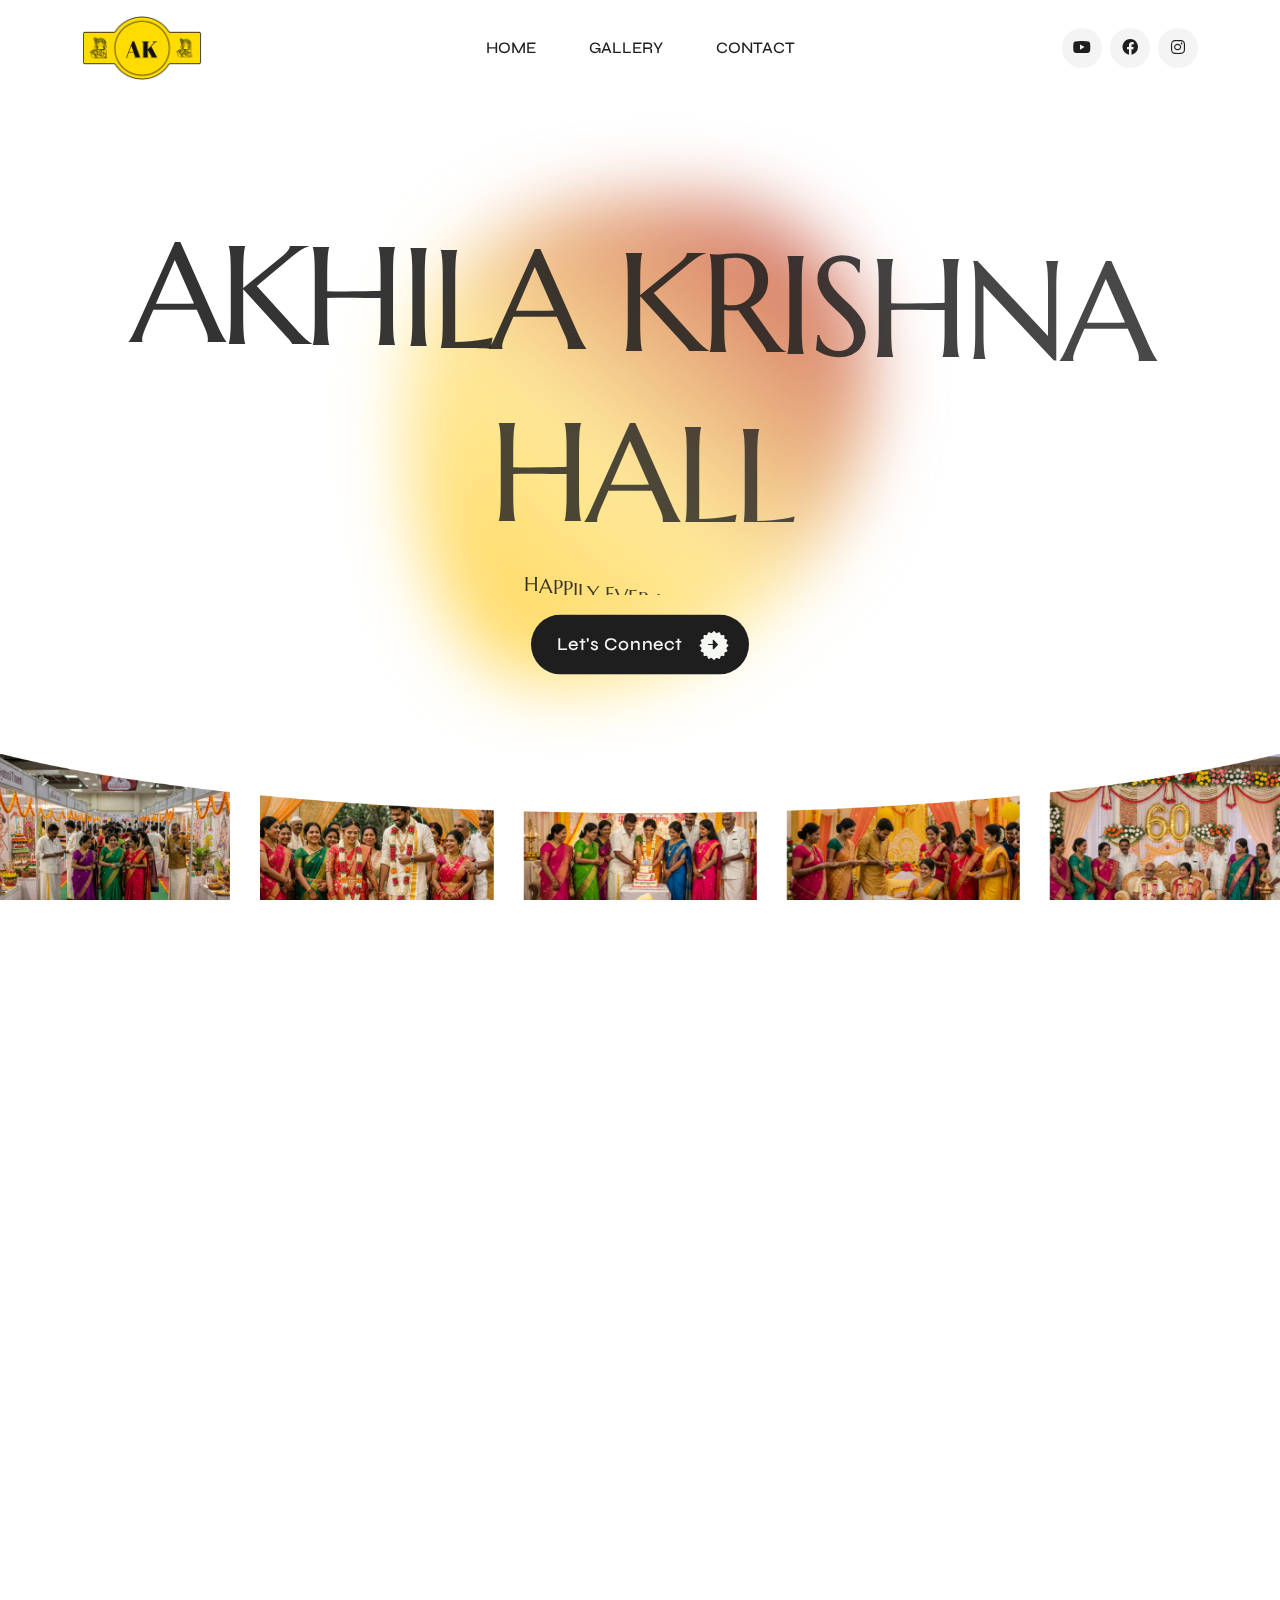
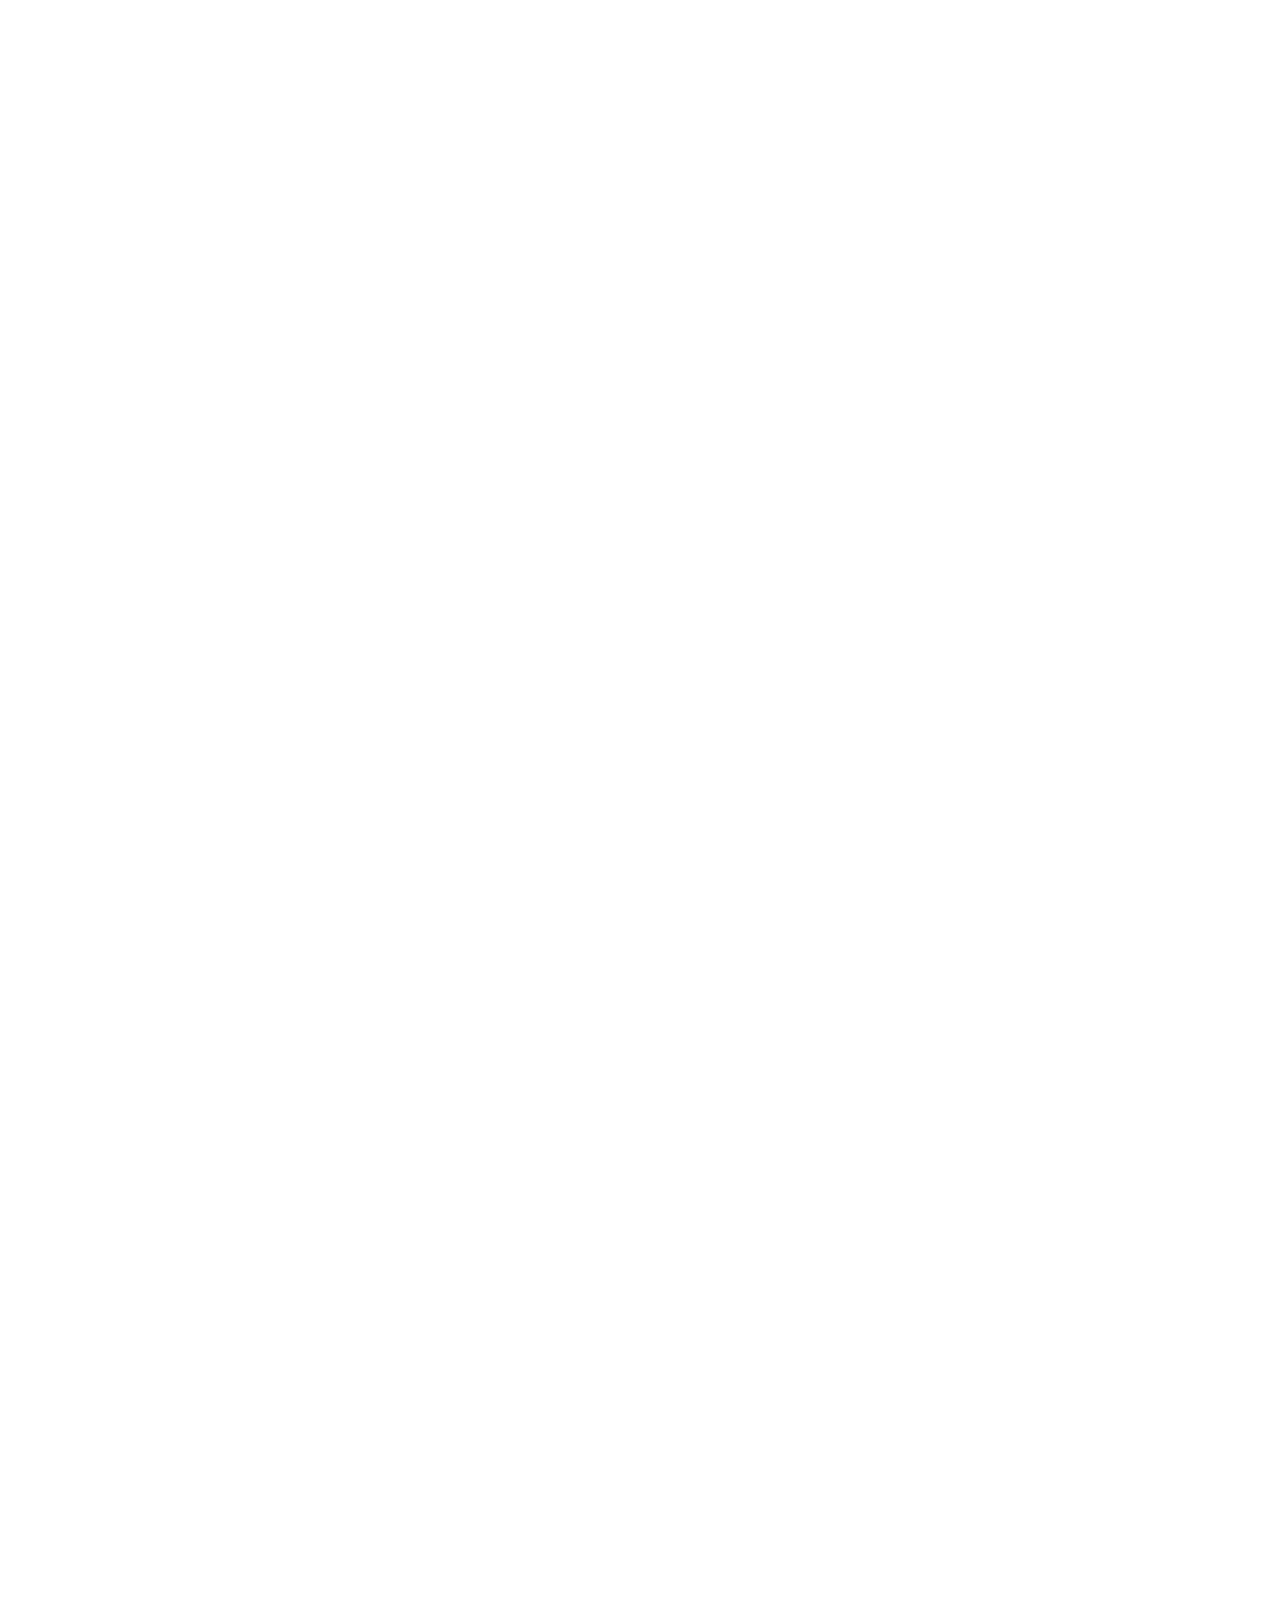
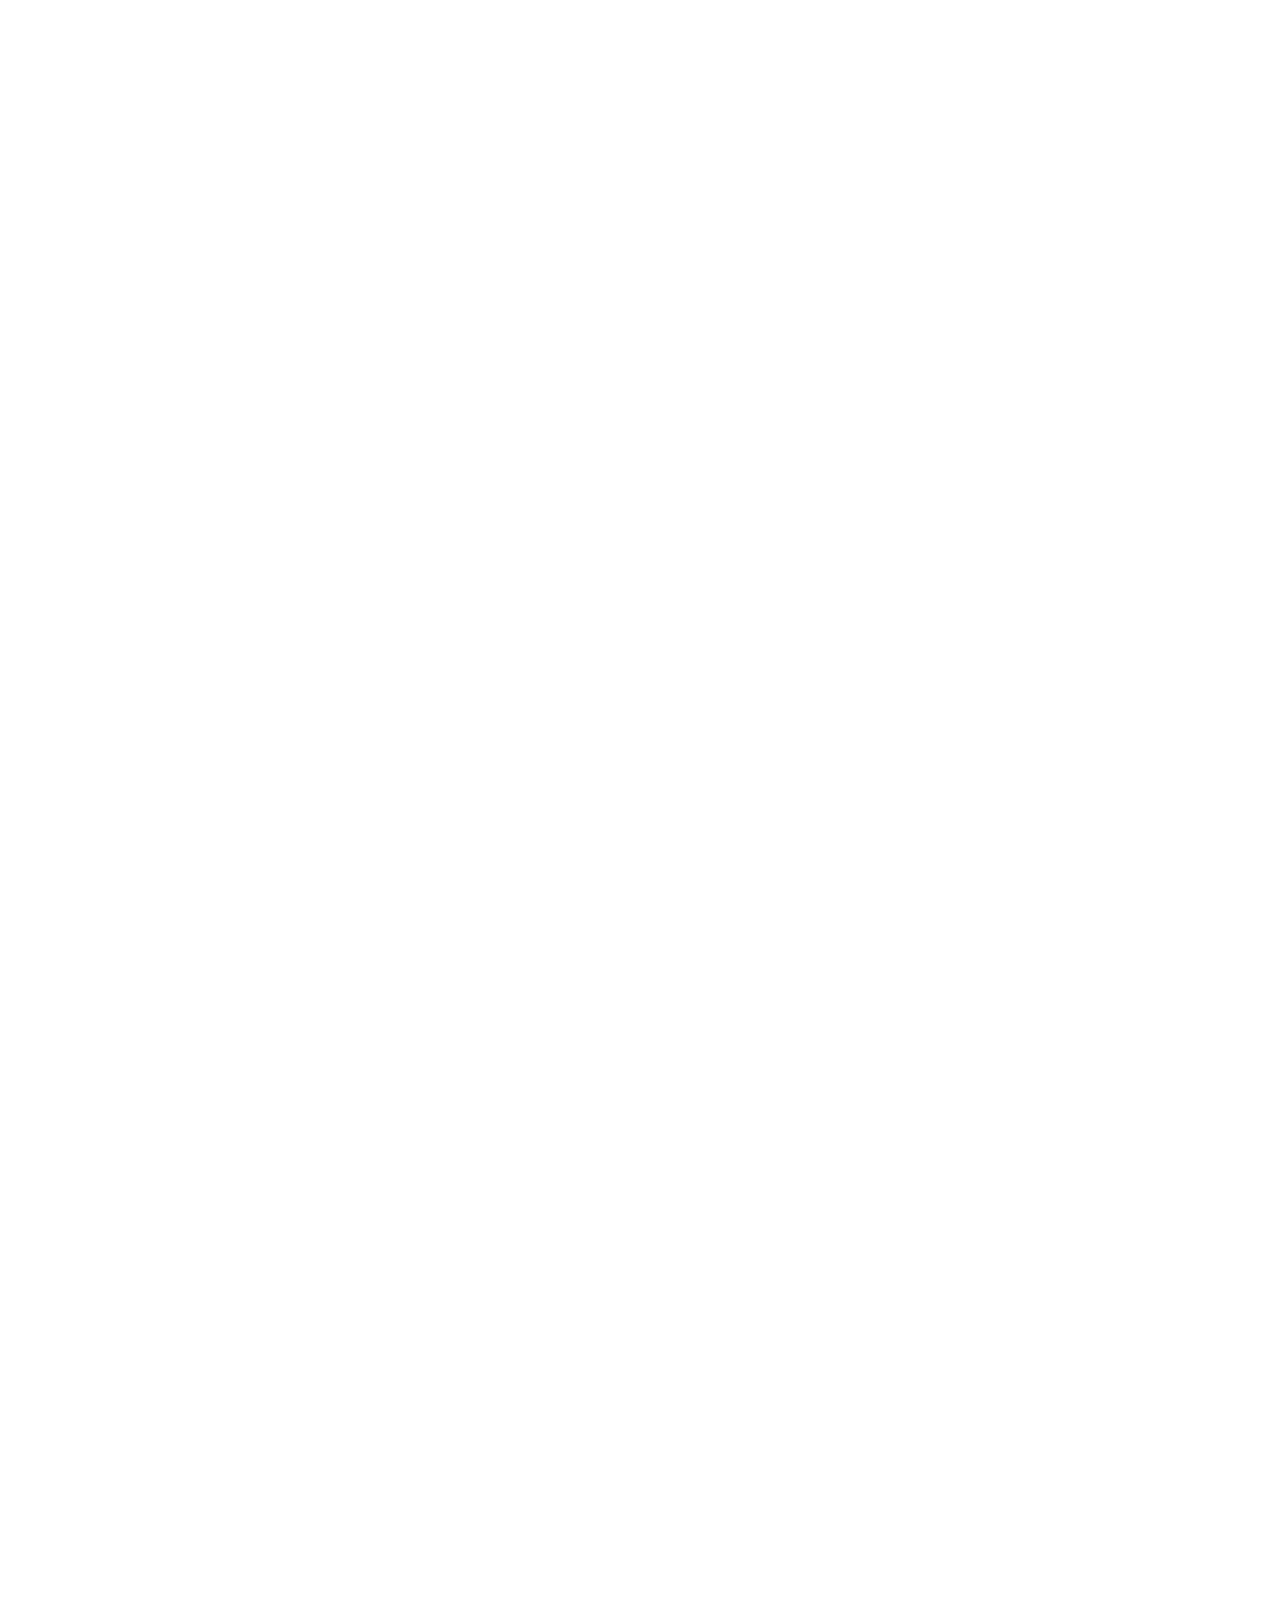
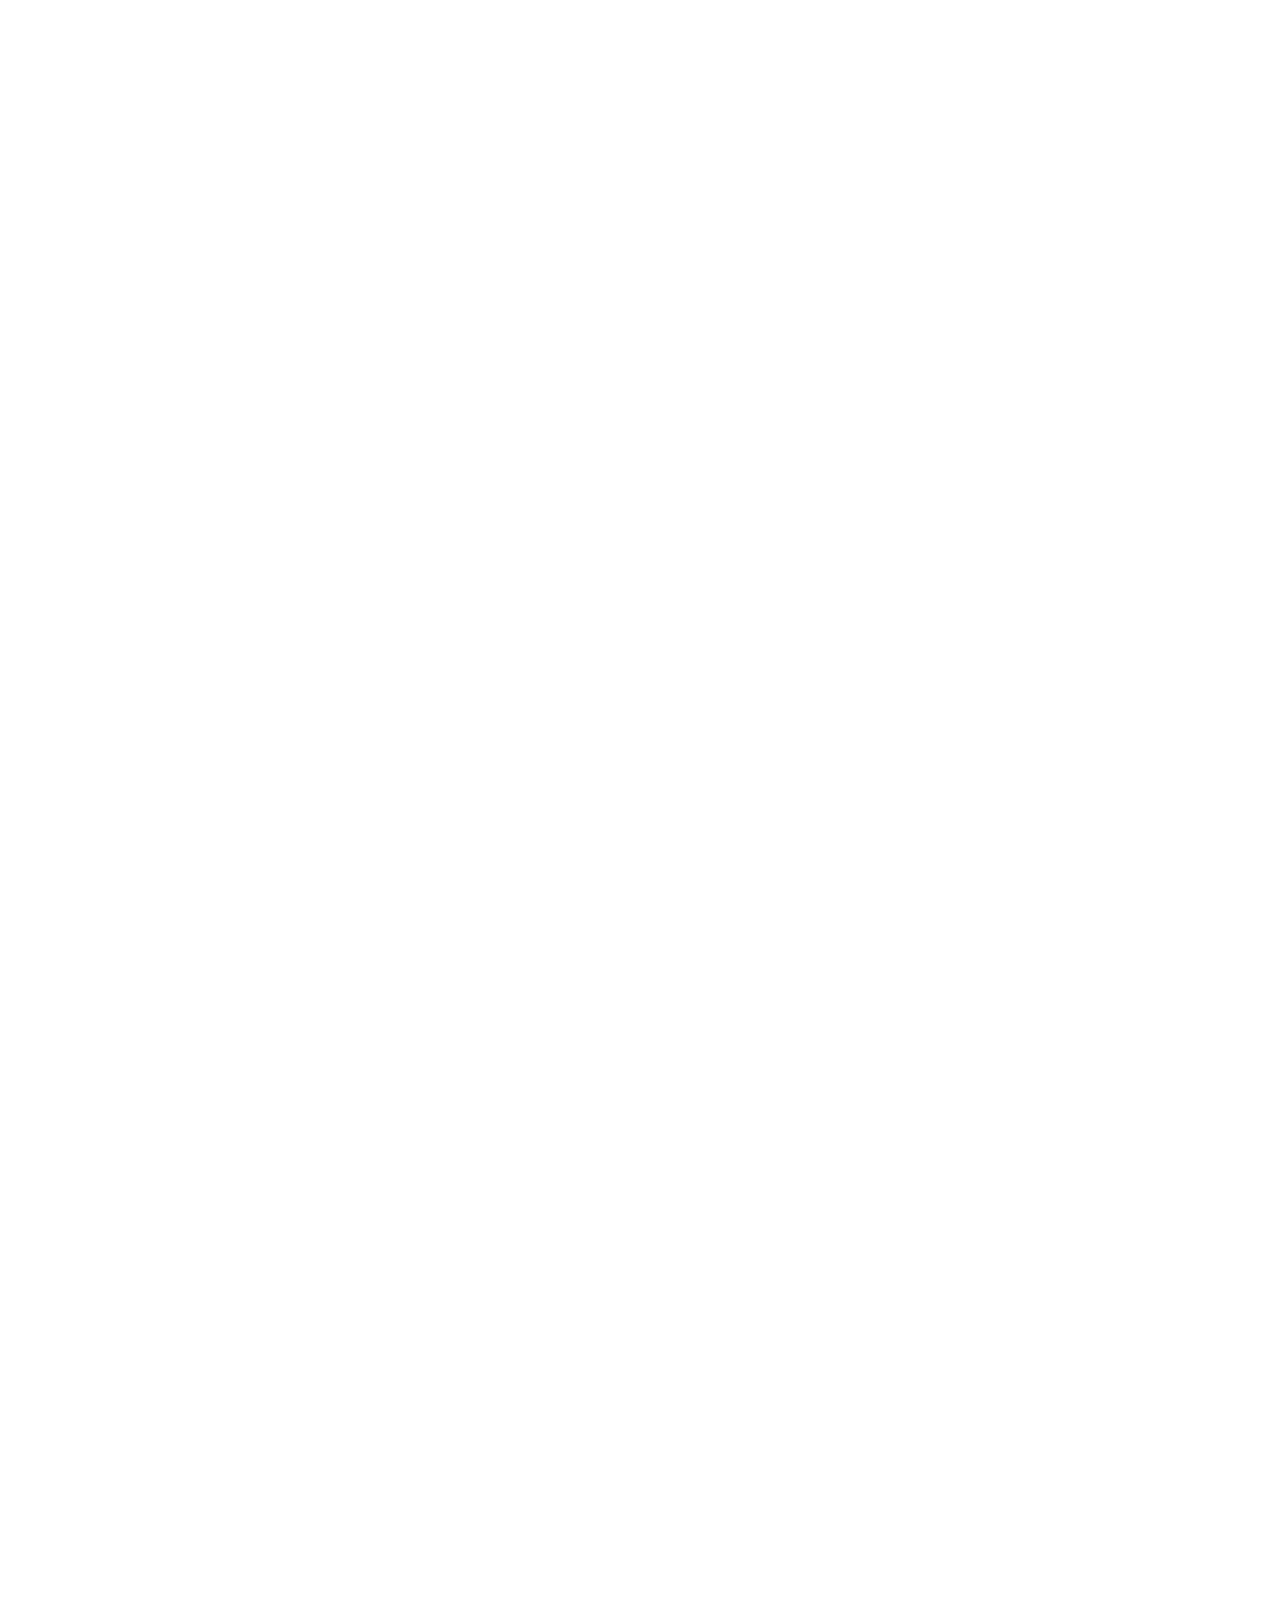
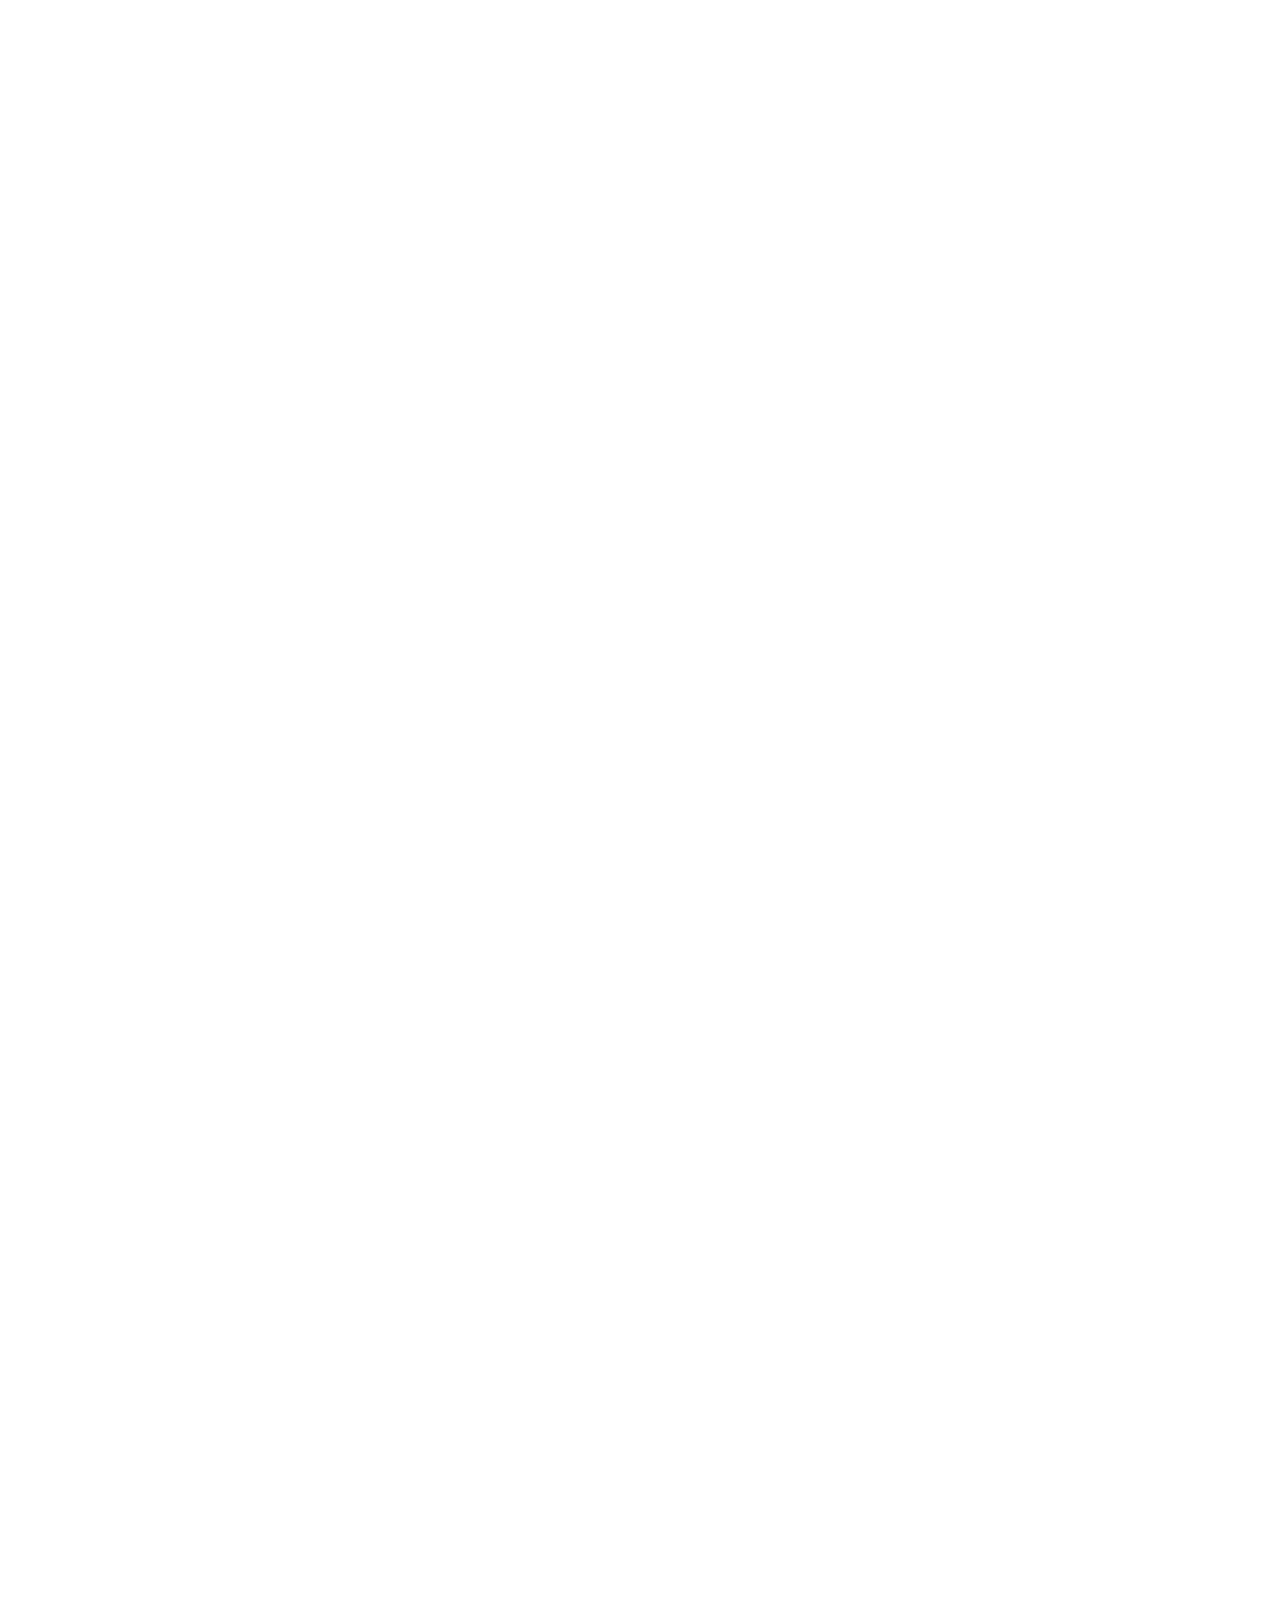
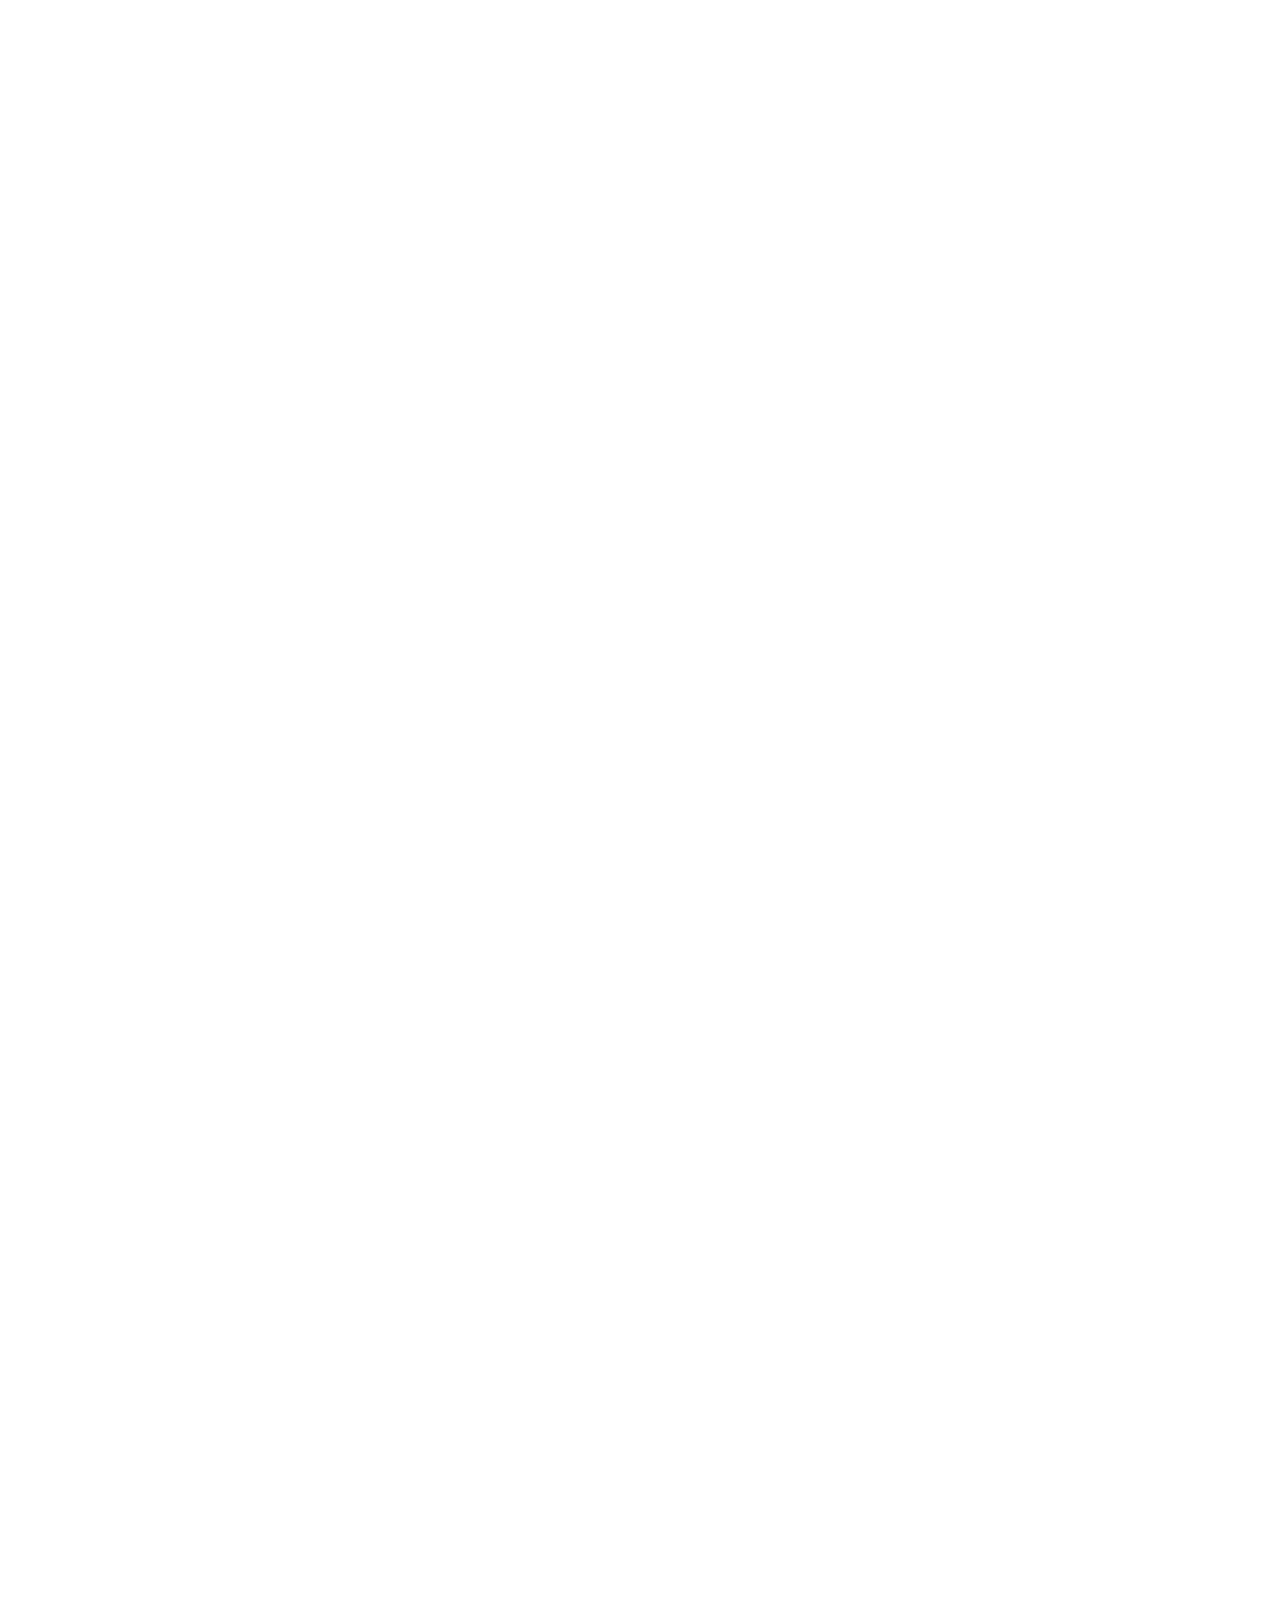
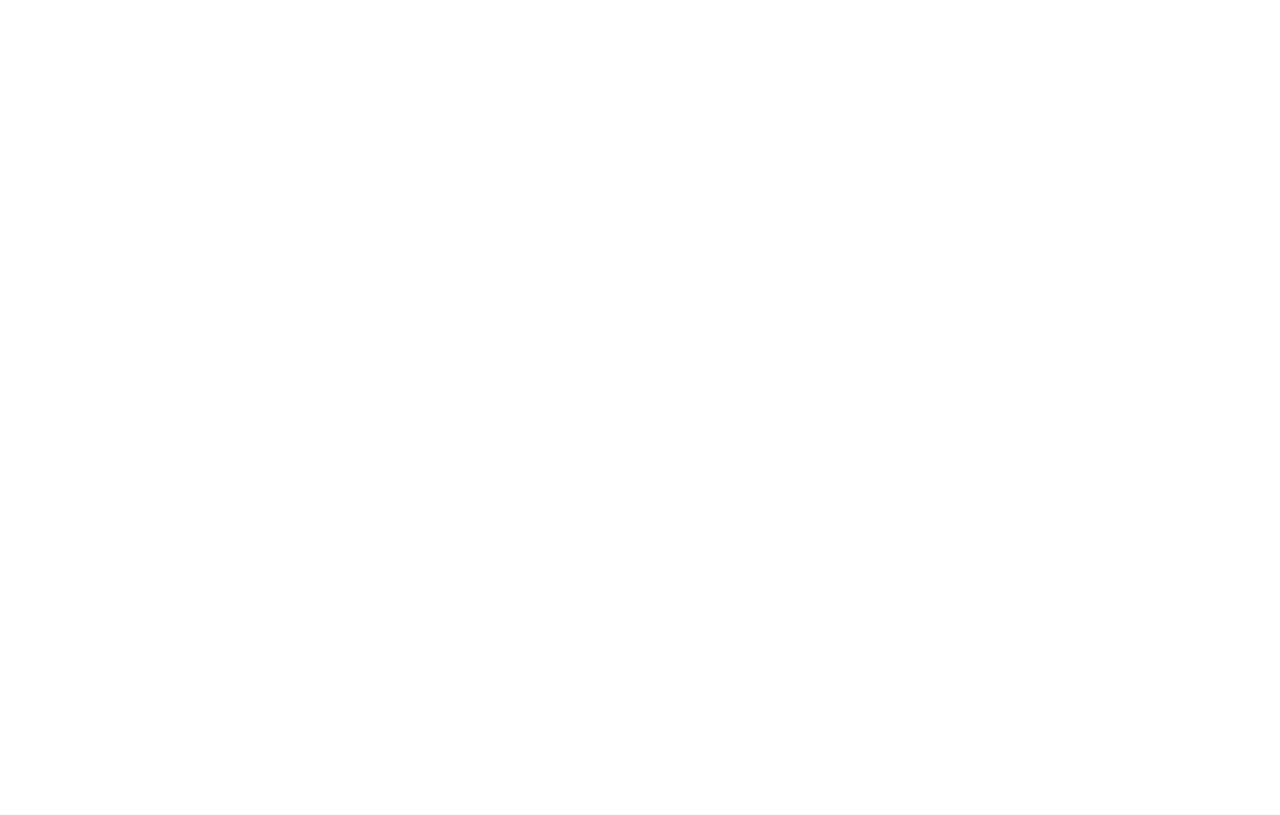
<file: index.html>
<!doctype html>
<html class="no-js" lang="zxx">

<head>
   <meta charset="utf-8">
   <meta http-equiv="x-ua-compatible" content="ie=edge">
   <title>Akhila Krishna</title>
   <meta name="description" content="">
   <meta name="viewport" content="width=device-width, initial-scale=1">

   <!-- Place favicon.ico in the root directory -->
   <link rel="shortcut icon" type="image/x-icon" href="img/favicon.png">

   <!-- CSS here -->
   <link rel="stylesheet" href="css/bootstrap.css">
   <link rel="stylesheet" href="css/animate.css">
   <link rel="stylesheet" href="css/swiper-bundle.css">
   <link rel="stylesheet" href="css/slick.css">
   <link rel="stylesheet" href="css/magnific-popup.css">
   <link rel="stylesheet" href="css/font-awesome-pro.css">
   <link rel="stylesheet" href="css/spacing.css">
   <link rel="stylesheet" href="css/custom-animation.css">
   <link rel="stylesheet" href="css/main.css">
</head>

<body id="body" class="tp-smooth-scroll">
   <!--[if lte IE 9]>
      <p class="browserupgrade">You are using an <strong>outdated</strong> browser. Please <a href="https://browsehappy.com/">upgrade your browser</a> to improve your experience and security.</p>
      <![endif]-->


   <!-- pre loader area start -->
   <div id="loading" class="preloader-wrap">
      <div class="preloader-2 text-center">
         <span class="line line-1"></span>
         <span class="line line-2"></span>
         <span class="line line-3"></span>
         <span class="line line-4"></span>
         <span class="line line-5"></span>
         <span class="line line-6"></span>
         <span class="line line-7"></span>
         <span class="line line-8"></span>
         <span class="line line-9"></span>
         <div class="loader-text">Loading ...</div>
      </div>
   </div>
   <!-- pre loader area end -->

   <!-- back to top start -->
   <div class="back-to-top-wrapper">
      <button id="back_to_top" type="button" class="back-to-top-btn">
         <svg width="12" height="7" viewBox="0 0 12 7" fill="none" xmlns="http://www.w3.org/2000/svg">
            <path d="M11 6L6 1L1 6" stroke="currentColor" stroke-width="1.5" stroke-linecap="round"
               stroke-linejoin="round" />
         </svg>
      </button>
   </div>
   <!-- back to top end -->

   <!-- tp-offcanvus-area-end -->
   <div class="tp-offcanvas-area">
      <div class="tp-offcanvas-wrapper">
         <div class="tp-offcanvas-top d-flex align-items-center justify-content-between">
            <div class="tp-offcanvas-logo">
               <a href="index.html">
                  <img class="logo-1" src="img/logo/logo.png" alt="">
               </a>
            </div>
            <div class="tp-offcanvas-close">
               <button class="tp-offcanvas-close-btn">
                  <svg width="37" height="38" viewBox="0 0 37 38" fill="none" xmlns="http://www.w3.org/2000/svg">
                     <path d="M9.19141 9.80762L27.5762 28.1924" stroke="currentColor" stroke-width="1.5"
                        stroke-linecap="round" stroke-linejoin="round" />
                     <path d="M9.19141 28.1924L27.5762 9.80761" stroke="currentColor" stroke-width="1.5"
                        stroke-linecap="round" stroke-linejoin="round" />
                  </svg>
               </button>
            </div>
         </div>
         <div class="tp-offcanvas-main">
            <div class="tp-offcanvas-content">
               <h3 class="tp-offcanvas-title">AKHILA KRISHNA</h3>
               <p>The perfect space for every occasion</p>
            </div>
            <div class="tp-main-menu-mobile d-xl-none"></div>
            <div class="tp-offcanvas-contact">
               <h3 class="tp-offcanvas-title sm">Information</h3>

               <ul>
                  <li><a href="tel:1245654">+917824099057</a></li>
                  <li><a href="mailto:info@akhall.in">info@akhall.in</a></li>
                  <li><a href="https://www.google.com/maps/@13.1332672,80.1312445,17z?entry=ttu"
                     target="_blank">No. 67 Kulakarai ST, MGR Nagar, Thirumullaivoiyal, Chennai 600062</a></li>
               </ul>
            </div>
         </div>
      </div>
   </div>
   <div class="body-overlay"></div>
   <!-- tp-offcanvus-area-end -->

   <header class="tp-header-height">

      <!-- header top area start -->
      <div id="header-sticky" class="tp-header-area tp-header-mob-space tp-transparent pl-60 pr-60 z-index-9">
         <div class="container">
            <div class="row align-items-center">
               <div class="col-xl-2 col-lg-2 col-6">
                  <div class="tp-header-logo">
                     <a class="logo-1" href="index.html"><img src="img/logo/logo.png" alt=""></a>
                  </div>
               </div>
               <div class="col-xl-8 col-lg-9 d-none d-xl-block">
                  <div class="tp-header-menu header-main-menu text-center">
                     <nav class="tp-main-menu-content">
                        <ul>
                           <li>
                              <a href="index.html">Home</a>
                           </li>
                           <li>
                              <a href="gallery.html">Gallery</a> 
                           </li>
                           <li>
                              <a href="contact.html">Contact</a> 
                           </li>
                        </ul>
                     </nav>
                  </div>
               </div>
               <div class="col-xl-2 col-lg col-6">
                  <div class="tp-header-3-right d-flex align-items-center justify-content-end">
                     <div class="tp-header-3-social d-none d-sm-block">
                        <a href="#"><i class="fa-brands fa-youtube"></i></a>
                        <a href="#"><i class="fa-brands fa-facebook"></i></a>
                        <a href="#"><i class="fa-brands fa-instagram"></i></a>
                     </div>
                     <button class="tp-header-3-bar tp-offcanvas-open-btn d-xl-none"><i class="fa-solid fa-bars"></i></button>
                  </div>
               </div>
            </div>
         </div>
      </div>
      <!-- header top area end -->

   </header>

   <div id="smooth-wrapper">
      <div id="smooth-content">

         <main>

            <!-- hero area start -->
            <div class="tp-hero-3-area tp-hero-3-ptb fix">
               <div class="container">
                  <div class="row">
                     <div class="col-xl-12">
                        <div class="tp-hero-3-content-box text-center p-relative">
                           <div class="tp-hero-3-circle-shape">
                              <span></span>
                           </div>
                           <h4 class="tp-hero-3-title tp_reveal_anim">
                              <span class="tp-reveal-line">AKHILA KRISHNA</span>
                              <span class="tp-reveal-line">HALL</span>
                           </h4>
                           <span class="tp-hero-3-category tp_reveal_anim">HAPPILY EVER LAUGHTER</span>
                           <a class="tp-btn-black-2" href="contact.html">
                              Let's Connect
                              <span class="p-relative">
                                 <svg class="svg-icon" width="10" height="10" viewBox="0 0 10 10" fill="none"
                                    xmlns="http://www.w3.org/2000/svg">
                                    <path
                                       d="M9.86041 4.6429C9.94985 4.7377 10 4.86575 10 4.9992C10 5.13264 9.94985 5.2607 9.86041 5.35551L5.57586 9.85624C5.48448 9.94804 5.36309 9.99948 5.23667 10C5.17349 9.99969 5.11092 9.98704 5.0522 9.96246C4.96556 9.9243 4.89163 9.85991 4.83974 9.77759C4.78785 9.69527 4.76032 9.59866 4.76061 9.49994V5.49928H0.476061C0.349802 5.49928 0.228714 5.4466 0.139435 5.35281C0.0501564 5.25903 0 5.13183 0 4.9992C0 4.86657 0.0501564 4.73937 0.139435 4.64559C0.228714 4.55181 0.349802 4.49912 0.476061 4.49912H4.76061V0.49847C4.76032 0.399742 4.78785 0.303131 4.83974 0.220813C4.89163 0.138494 4.96556 0.0741515 5.0522 0.0358946C5.14013 -0.000133693 5.23598 -0.00927405 5.32865 0.00953239C5.42132 0.0283378 5.50703 0.0743215 5.57586 0.142163L9.86041 4.6429Z"
                                       fill="currentcolor" />
                                 </svg>
                                 <svg class="svg-bg" width="30" height="30" viewBox="0 0 30 30" fill="none"
                                    xmlns="http://www.w3.org/2000/svg">
                                    <path
                                       d="M14.2257 0.947522C14.6258 0.457905 15.3742 0.457905 15.7743 0.947522L16.8781 2.29817C17.181 2.66879 17.704 2.77283 18.1256 2.54633L19.6623 1.72088C20.2193 1.42165 20.9107 1.70806 21.093 2.31352L21.5959 3.98376C21.7339 4.44207 22.1773 4.73834 22.6535 4.69044L24.3891 4.51587C25.0182 4.45258 25.5474 4.98179 25.4841 5.61093L25.3096 7.34647C25.2617 7.8227 25.5579 8.2661 26.0162 8.40409L27.6865 8.90697C28.2919 9.08926 28.5783 9.7807 28.2791 10.3377L27.4537 11.8744C27.2272 12.296 27.3312 12.819 27.7018 13.1219L29.0525 14.2257C29.5421 14.6258 29.5421 15.3742 29.0525 15.7743L27.7018 16.8781C27.3312 17.181 27.2272 17.704 27.4537 18.1256L28.2791 19.6623C28.5783 20.2193 28.2919 20.9107 27.6865 21.093L26.0162 21.5959C25.5579 21.7339 25.2617 22.1773 25.3096 22.6535L25.4841 24.3891C25.5474 25.0182 25.0182 25.5474 24.3891 25.4841L22.6535 25.3096C22.1773 25.2617 21.7339 25.5579 21.5959 26.0162L21.093 27.6865C20.9107 28.2919 20.2193 28.5783 19.6623 28.2791L18.1256 27.4537C17.704 27.2272 17.181 27.3312 16.8781 27.7018L15.7743 29.0525C15.3742 29.5421 14.6258 29.5421 14.2257 29.0525L13.1219 27.7018C12.819 27.3312 12.296 27.2272 11.8744 27.4537L10.3377 28.2791C9.7807 28.5783 9.08926 28.2919 8.90697 27.6865L8.40409 26.0162C8.2661 25.5579 7.8227 25.2617 7.34647 25.3096L5.61093 25.4841C4.98179 25.5474 4.45258 25.0182 4.51587 24.3891L4.69044 22.6535C4.73834 22.1773 4.44207 21.7339 3.98376 21.5959L2.31352 21.093C1.70806 20.9107 1.42165 20.2193 1.72088 19.6623L2.54633 18.1256C2.77283 17.704 2.66879 17.181 2.29817 16.8781L0.947522 15.7743C0.457905 15.3742 0.457905 14.6258 0.947522 14.2257L2.29817 13.1219C2.66879 12.819 2.77283 12.296 2.54633 11.8744L1.72088 10.3377C1.42165 9.7807 1.70806 9.08926 2.31352 8.90697L3.98376 8.40409C4.44207 8.2661 4.73834 7.8227 4.69044 7.34647L4.51587 5.61093C4.45258 4.98179 4.98179 4.45258 5.61093 4.51587L7.34647 4.69044C7.8227 4.73834 8.2661 4.44207 8.40409 3.98376L8.90697 2.31352C9.08926 1.70806 9.7807 1.42165 10.3377 1.72088L11.8744 2.54633C12.296 2.77283 12.819 2.66879 13.1219 2.29817L14.2257 0.947522Z"
                                       fill="currentColor" />
                                 </svg>
                              </span>
                           </a>
                        </div>
                     </div>
                  </div>
               </div>
            </div>

            <!-- gallery area start -->
            <div class="tp-gallery-area fix p-relative">
               <div class="tp-gallery-shape-1">
                  <img class="img-1" src="img/home-03/gallery/gal-shape-1.png" alt="">
               </div>
               <div class="tp-gallery-shape-2">
                  <img class="img-1" src="img/home-03/gallery/gal-shape-2.png" alt="">
               </div>
               <div class="container-fluid">
                  <div class="row">
                     <div class="col-xl-12">
                        <div class="tp-gallery-slider-wrap">
                           <div class="swiper-container tp-gallery-slider-active">
                              <div class="swiper-wrapper tp-gallery-titming">
                                 <div class="swiper-slide">
                                    <div class="tp-gallery-item">
                                       <img src="img/home-03/gallery/1.jpeg" alt="">
                                    </div>
                                 </div>
                                 <div class="swiper-slide">
                                    <div class="tp-gallery-item">
                                       <img src="img/home-03/gallery/2.jpeg" alt="">
                                    </div>
                                 </div>
                                 <div class="swiper-slide">
                                    <div class="tp-gallery-item">
                                       <img src="img/home-03/gallery/3.jpeg" alt="">
                                    </div>
                                 </div>
                                 <div class="swiper-slide">
                                    <div class="tp-gallery-item">
                                       <img src="img/home-03/gallery/4.jpeg" alt="">
                                    </div>
                                 </div>
                                 <div class="swiper-slide">
                                    <div class="tp-gallery-item">
                                       <img src="img/home-03/gallery/5.jpeg" alt="">
                                    </div>
                                 </div>
                                 <div class="swiper-slide">
                                    <div class="tp-gallery-item">
                                       <img src="img/home-03/gallery/6.jpeg" alt="">
                                    </div>
                                 </div>
                                 <div class="swiper-slide">
                                    <div class="tp-gallery-item">
                                       <img src="img/home-03/gallery/7.jpeg" alt="">
                                    </div>
                                 </div>
                                 <div class="swiper-slide">
                                    <div class="tp-gallery-item">
                                       <img src="img/home-03/gallery/8.jpeg" alt="">
                                    </div>
                                 </div>
                              </div>
                           </div>
                        </div>
                     </div>
                  </div>
               </div>
            </div>
            <!-- gallery area end -->

            <!-- about area start -->
            <div class="tp-about-3-area pt-120 pb-110">
               <div class="container">
                  <div class="row">
                     <div class="col-xl-11">
                        <div class="tp-about-3-title-box">
                           <span class="tp-section-subtitle-2 tp_fade_bottom">
                              <span>
                                 <svg width="13" height="44" viewBox="0 0 13 44" fill="none"
                                    xmlns="http://www.w3.org/2000/svg">
                                    <path
                                       d="M12.5117 42.6396C11.0306 41.4515 9.77734 40.0924 8.75195 38.5625C7.71029 37.0326 6.87207 35.3887 6.2373 33.6309C5.58626 31.8568 5.1224 29.9932 4.8457 28.04C4.55273 26.0869 4.40625 24.0768 4.40625 22.0098C4.40625 19.9264 4.55273 17.8919 4.8457 15.9062C5.13867 13.9206 5.61882 12.0407 6.28613 10.2666C6.93717 8.47624 7.7998 6.81608 8.87402 5.28613C9.93197 3.73991 11.2259 2.36458 12.7559 1.16016L12.0967 0.500977C10.4202 1.68913 8.86589 3.06445 7.43359 4.62695C6.0013 6.18945 4.76432 7.8903 3.72266 9.72949C2.68099 11.5524 1.86719 13.5055 1.28125 15.5889C0.695312 17.6559 0.402344 19.7962 0.402344 22.0098C0.402344 24.1908 0.687174 26.3066 1.25684 28.3574C1.8265 30.3919 2.62402 32.3206 3.64941 34.1436C4.65853 35.9665 5.86296 37.651 7.2627 39.1973C8.66243 40.7435 10.1924 42.1107 11.8525 43.2988L12.5117 42.6396Z"
                                       fill="#4F4F56" />
                                 </svg>
                              </span>
                              <span class="tp-subtitle-text tp_text_invert">About Us</span>
                              <span>
                                 <svg width="13" height="44" viewBox="0 0 13 44" fill="none"
                                    xmlns="http://www.w3.org/2000/svg">
                                    <path
                                       d="M0.488281 42.6396C1.9694 41.4515 3.22266 40.0924 4.24805 38.5625C5.28971 37.0326 6.12793 35.3887 6.7627 33.6309C7.41374 31.8568 7.8776 29.9932 8.1543 28.04C8.44727 26.0869 8.59375 24.0768 8.59375 22.0098C8.59375 19.9264 8.44727 17.8919 8.1543 15.9062C7.86133 13.9206 7.38118 12.0407 6.71387 10.2666C6.06283 8.47624 5.2002 6.81608 4.12598 5.28613C3.06803 3.73991 1.77409 2.36458 0.244141 1.16016L0.90332 0.500977C2.57975 1.68913 4.13411 3.06445 5.56641 4.62695C6.9987 6.18945 8.23568 7.8903 9.27734 9.72949C10.319 11.5524 11.1328 13.5055 11.7188 15.5889C12.3047 17.6559 12.5977 19.7962 12.5977 22.0098C12.5977 24.1908 12.3128 26.3066 11.7432 28.3574C11.1735 30.3919 10.376 32.3206 9.35059 34.1436C8.34147 35.9665 7.13704 37.651 5.7373 39.1973C4.33757 40.7435 2.80762 42.1107 1.14746 43.2988L0.488281 42.6396Z"
                                       fill="#4F4F56" />
                                 </svg>
                              </span>
                           </span>
                           <h4 class="tp-section-title-90 tp_text_invert tp_fade_bottom">
                              We offer a central & upmarket event space
                           </h4>
                        </div>
                     </div>
                  </div>
                  <div class="row align-items-center">
                     <div class="col-xl-6 col-lg-6 col-md-4">
                        <div class="tp-about-3-shape text-lg-end">
                           <img src="img/home-03/about/ab-shape-img.png" alt="">
                        </div>
                     </div>
                     <div class="col-xl-6 col-lg-6 col-md-8">
                        <div class="tp-about-3-content">
                           <p class="mb-30 tp_fade_bottom">
                              We're more than just a venue, AK Hall is where your wedding dreams come true.
                              <br/> 
                              Our enchanting hall provides the perfect backdrop for your love story, 
                              with personalized touches to make your day truly special.
                           </p>
                           <p class="mb-45 tp_fade_bottom">
                              Our premium, air-conditioned event space accommodates up to 350 guests.  
                              <br/>
                              Perfect for weddings, corporate events, and family gatherings, with separate event and dining areas.
                           </p>
                           <a class="tp-btn-black-2 tp_fade_bottom" href="contact.html">
                              Contact Us
                              <span class="p-relative">
                                 <svg class="svg-icon" width="10" height="10" viewBox="0 0 10 10" fill="none"
                                    xmlns="http://www.w3.org/2000/svg">
                                    <path
                                       d="M9.86041 4.6429C9.94985 4.7377 10 4.86575 10 4.9992C10 5.13264 9.94985 5.2607 9.86041 5.35551L5.57586 9.85624C5.48448 9.94804 5.36309 9.99948 5.23667 10C5.17349 9.99969 5.11092 9.98704 5.0522 9.96246C4.96556 9.9243 4.89163 9.85991 4.83974 9.77759C4.78785 9.69527 4.76032 9.59866 4.76061 9.49994V5.49928H0.476061C0.349802 5.49928 0.228714 5.4466 0.139435 5.35281C0.0501564 5.25903 0 5.13183 0 4.9992C0 4.86657 0.0501564 4.73937 0.139435 4.64559C0.228714 4.55181 0.349802 4.49912 0.476061 4.49912H4.76061V0.49847C4.76032 0.399742 4.78785 0.303131 4.83974 0.220813C4.89163 0.138494 4.96556 0.0741515 5.0522 0.0358946C5.14013 -0.000133693 5.23598 -0.00927405 5.32865 0.00953239C5.42132 0.0283378 5.50703 0.0743215 5.57586 0.142163L9.86041 4.6429Z"
                                       fill="currentcolor" />
                                 </svg>
                                 <svg class="svg-bg" width="30" height="30" viewBox="0 0 30 30" fill="none"
                                    xmlns="http://www.w3.org/2000/svg">
                                    <path
                                       d="M14.2257 0.947522C14.6258 0.457905 15.3742 0.457905 15.7743 0.947522L16.8781 2.29817C17.181 2.66879 17.704 2.77283 18.1256 2.54633L19.6623 1.72088C20.2193 1.42165 20.9107 1.70806 21.093 2.31352L21.5959 3.98376C21.7339 4.44207 22.1773 4.73834 22.6535 4.69044L24.3891 4.51587C25.0182 4.45258 25.5474 4.98179 25.4841 5.61093L25.3096 7.34647C25.2617 7.8227 25.5579 8.2661 26.0162 8.40409L27.6865 8.90697C28.2919 9.08926 28.5783 9.7807 28.2791 10.3377L27.4537 11.8744C27.2272 12.296 27.3312 12.819 27.7018 13.1219L29.0525 14.2257C29.5421 14.6258 29.5421 15.3742 29.0525 15.7743L27.7018 16.8781C27.3312 17.181 27.2272 17.704 27.4537 18.1256L28.2791 19.6623C28.5783 20.2193 28.2919 20.9107 27.6865 21.093L26.0162 21.5959C25.5579 21.7339 25.2617 22.1773 25.3096 22.6535L25.4841 24.3891C25.5474 25.0182 25.0182 25.5474 24.3891 25.4841L22.6535 25.3096C22.1773 25.2617 21.7339 25.5579 21.5959 26.0162L21.093 27.6865C20.9107 28.2919 20.2193 28.5783 19.6623 28.2791L18.1256 27.4537C17.704 27.2272 17.181 27.3312 16.8781 27.7018L15.7743 29.0525C15.3742 29.5421 14.6258 29.5421 14.2257 29.0525L13.1219 27.7018C12.819 27.3312 12.296 27.2272 11.8744 27.4537L10.3377 28.2791C9.7807 28.5783 9.08926 28.2919 8.90697 27.6865L8.40409 26.0162C8.2661 25.5579 7.8227 25.2617 7.34647 25.3096L5.61093 25.4841C4.98179 25.5474 4.45258 25.0182 4.51587 24.3891L4.69044 22.6535C4.73834 22.1773 4.44207 21.7339 3.98376 21.5959L2.31352 21.093C1.70806 20.9107 1.42165 20.2193 1.72088 19.6623L2.54633 18.1256C2.77283 17.704 2.66879 17.181 2.29817 16.8781L0.947522 15.7743C0.457905 15.3742 0.457905 14.6258 0.947522 14.2257L2.29817 13.1219C2.66879 12.819 2.77283 12.296 2.54633 11.8744L1.72088 10.3377C1.42165 9.7807 1.70806 9.08926 2.31352 8.90697L3.98376 8.40409C4.44207 8.2661 4.73834 7.8227 4.69044 7.34647L4.51587 5.61093C4.45258 4.98179 4.98179 4.45258 5.61093 4.51587L7.34647 4.69044C7.8227 4.73834 8.2661 4.44207 8.40409 3.98376L8.90697 2.31352C9.08926 1.70806 9.7807 1.42165 10.3377 1.72088L11.8744 2.54633C12.296 2.77283 12.819 2.66879 13.1219 2.29817L14.2257 0.947522Z"
                                       fill="currentColor" />
                                 </svg>
                              </span>
                           </a>
                        </div>
                     </div>
                  </div>
               </div>
            </div>
            <!-- about area end -->

            <!-- video area start -->
            <div class="tp-video-area">
               <div class="container container-1870">
                  <div class="row">
                     <div class="col-xl-12">
                        <div class="tp-video-wrap p-relative">
                           <video class="play-video" loop="" muted="" autoplay="" playsinline="">
                              <source src="vids/wed.mp4" type="video/mp4">
                           </video>
                           <div class="tp-video-content text-center">
                              <span class="tp-video-subtitle">
                                 <span>
                                    <svg width="12" height="12" viewBox="0 0 12 12" fill="none"
                                       xmlns="http://www.w3.org/2000/svg">
                                       <path fill-rule="evenodd" clip-rule="evenodd"
                                          d="M12 0C12 3.0432 9.53292 5.5102 6.48975 5.5102C6.48975 2.46701 8.95677 0 12 0Z"
                                          fill="currentcolor" />
                                       <path fill-rule="evenodd" clip-rule="evenodd"
                                          d="M0.0231934 0.0231209C3.06639 0.0231209 5.5334 2.49015 5.5334 5.53333C2.4902 5.53333 0.0231934 3.0663 0.0231934 0.0231209Z"
                                          fill="currentcolor" />
                                       <path fill-rule="evenodd" clip-rule="evenodd"
                                          d="M6.48975 6.4898C9.53294 6.4898 12 8.95682 12 12C8.95675 12 6.48975 9.53297 6.48975 6.4898Z"
                                          fill="currentcolor" />
                                       <path fill-rule="evenodd" clip-rule="evenodd"
                                          d="M5.5102 6.48981C5.5102 9.533 3.04318 12 0 12C0 8.95681 2.46703 6.48981 5.5102 6.48981Z"
                                          fill="currentcolor" />
                                    </svg>
                                 </span>
                                 Say "I do" in a stunning setting
                              </span>
                              <h2 class="tp-video-title">Forever starts here</h2>
                              <p>
                                 Your canvas for unforgettable events
                              </p>
                           </div>
                        </div>
                     </div>
                  </div>
               </div>
            </div>
            <!-- video area end -->

            <!-- project area start -->
            <!-- hero area start -->
            <div class="tm-hero-area tm-hero-ptb">
               <div class="container">
                  <div class="row">
                     <div class="col-xl-12">
                        <div class="tm-hero-content">
                           <span class="tm-hero-subtitle">AKHILA KRISHNA</span>
                           <h4 class="tm-hero-title tp-char-animation">We are a space</h4>
                        </div>
                        <div class="tm-hero-text">
                           <p class="tp_title_anim">
                              For a wide range of occasions, including family functions, 
                              birthday parties, business meetings, conferences, workshops, and more!
                           </p>
                        </div>
                     </div>
                  </div>
               </div>
            </div>
            <!-- hero area end -->

            <!-- project area start -->
            <div class="tp-project-3-area pt-60 pw-project-style">
               <div class="container container-1720">
                  <div class="row">
                     <div class="col-xl-12">
                        <div class="tp-project-3-wrap">
                           <div class="row">
                              <div class="col-xl-4 col-lg-4 col-md-6">
                                 <div class="tp-project-3-thumb pro-img-1">
                                    <img src="img/home-03/gallery/10.jpeg" alt="">
                                 </div>
                              </div>
                              <div class="col-xl-4 col-lg-4 col-md-12 order-1 order-lg-0">
                                 <div class="tp-project-3-content text-center">
                                    <span class="tp-project-3-meta">Your dream wedding, our perfect space</span>
                                    <h4 class="tp-project-3-title-sm"><a href="gallery.html">Weddings</a></h4>
                                    <a class="tp-btn-project-sm popup-video" href="https://youtu.be/oOhrZIUGaLM?feature=shared&t=629">Explore Venue</a>
                                 </div>
                                 <div class="tp-project-3-border color-1 text-center">
                                    <span></span>
                                 </div>
                              </div>
                              <div class="col-xl-4 col-lg-4 col-md-6 order-0 order-lg-0">
                                 <div class="tp-project-3-thumb pro-img-2">
                                    <img src="img/home-03/gallery/11.jpeg" alt="">
                                 </div>
                              </div>
                           </div>
                        </div>
                        <div class="tp-project-3-wrap">
                           <div class="row">
                              <div class="col-xl-4 col-lg-4 col-md-6">
                                 <div class="tp-project-3-thumb pro-img-1">
                                    <img src="img/home-03/gallery/12.jpeg" alt="">
                                 </div>
                              </div>
                              <div class="col-xl-4 col-lg-4 col-md-12 order-1 order-lg-0">
                                 <div class="tp-project-3-content text-center">
                                    <span class="tp-project-3-meta">Gather & celebrate</span>
                                    <h4 class="tp-project-3-title-sm"><a href="gallery.html">Family Functions</a></h4>
                                    <a class="tp-btn-project-sm popup-video" href="https://youtu.be/oOhrZIUGaLM?feature=shared&t=629">Explore Venue</a>
                                 </div>
                                 <div class="tp-project-3-border color-2 text-center">
                                    <span></span>
                                 </div>
                              </div>
                              <div class="col-xl-4 col-lg-4 col-md-6 order-0 order-lg-0">
                                 <div class="tp-project-3-thumb pro-img-2">
                                    <img src="img/home-03/gallery/13.jpeg" alt="">
                                 </div>
                              </div>
                           </div>
                        </div>
                        <div class="tp-project-3-wrap">
                           <div class="row">
                              <div class="col-xl-4 col-lg-4 col-md-6">
                                 <div class="tp-project-3-thumb pro-img-1">
                                    <img src="img/home-03/gallery/14.jpeg" alt="">
                                 </div>
                              </div>
                              <div class="col-xl-4 col-lg-4 col-md-12 order-1 order-lg-0">
                                 <div class="tp-project-3-content text-center">
                                    <span class="tp-project-3-meta">Inspire. Connect. Achieve</span>
                                    <h4 class="tp-project-3-title-sm"><a href="gallery.html">Corporate Events</a></h4>
                                    <a class="tp-btn-project-sm popup-video" href="https://youtu.be/oOhrZIUGaLM?feature=shared&t=629">Explore Venue</a>
                                 </div>
                                 <div class="tp-project-3-border color-3 text-center">
                                    <span></span>
                                 </div>
                              </div>
                              <div class="col-xl-4 col-lg-4 col-md-6 order-0 order-lg-0">
                                 <div class="tp-project-3-thumb pro-img-2">
                                    <img src="img/home-03/gallery/15.jpeg" alt="">
                                 </div>
                              </div>
                           </div>
                        </div>
                        <div class="tp-project-3-wrap">
                           <div class="row">
                              <div class="col-xl-4 col-lg-4 col-md-6">
                                 <div class="tp-project-3-thumb pro-img-1">
                                    <img src="img/home-03/gallery/16.jpeg" alt="">
                                 </div>
                              </div>
                              <div class="col-xl-4 col-lg-4 col-md-12 order-1 order-lg-0">
                                 <div class="tp-project-3-content text-center">
                                    <span class="tp-project-3-meta">Showcase your vision</span>
                                    <h4 class="tp-project-3-title-sm"><a href="gallery.html">Exhibitions</a></h4>
                                    <a class="tp-btn-project-sm popup-video" href="https://www.youtube.com/embed/oOhrZIUGaLM?si=0lhEagxEtrSRfsb8&amp;start=629">Explore Venue</a>
                                 </div>
                                 <div class="tp-project-3-border color-4 text-center">
                                    <span></span>
                                 </div>
                              </div>
                              <div class="col-xl-4 col-lg-4 col-md-6 order-0 order-lg-0">
                                 <div class="tp-project-3-thumb pro-img-2">
                                    <img src="img/home-03/gallery/17.jpeg" alt="">
                                 </div>
                              </div>
                           </div>
                        </div>
                     </div>
                  </div>
               </div>
            </div>
            <!-- project area end -->

            <!-- service area start -->
            <div class="tp-service-2-area tp-service-2-pt  pb-150 z-index-5">
               <div class="container container-1480">
                  <div class="row">
                     <div class="col-xl-8">
                        <div class="tp-service-2-title-box mb-70">
                           <span class="tp-section-subtitle-3">
                              <span>
                                 <svg width="12" height="12" viewBox="0 0 12 12" fill="none"
                                    xmlns="http://www.w3.org/2000/svg">
                                    <path fill-rule="evenodd" clip-rule="evenodd"
                                       d="M12 0C12 3.0432 9.53292 5.5102 6.48975 5.5102C6.48975 2.46701 8.95677 0 12 0Z"
                                       fill="currentcolor" />
                                    <path fill-rule="evenodd" clip-rule="evenodd"
                                       d="M0.0231934 0.0231209C3.06639 0.0231209 5.5334 2.49015 5.5334 5.53333C2.4902 5.53333 0.0231934 3.0663 0.0231934 0.0231209Z"
                                       fill="currentcolor" />
                                    <path fill-rule="evenodd" clip-rule="evenodd"
                                       d="M6.48975 6.4898C9.53294 6.4898 12 8.95682 12 12C8.95675 12 6.48975 9.53297 6.48975 6.4898Z"
                                       fill="currentcolor" />
                                    <path fill-rule="evenodd" clip-rule="evenodd"
                                       d="M5.5102 6.48981C5.5102 9.533 3.04318 12 0 12C0 8.95681 2.46703 6.48981 5.5102 6.48981Z"
                                       fill="currentcolor" />
                                 </svg>
                              </span>
                              AMENETIES
                           </span>
                           <h4 class="tp-section-title-40">
                              Enjoy a hassle-free event with our comprehensive range of amenities, designed to cater to your every need
                           </h4>
                        </div>
                     </div>
                  </div>
                  <div class="row align-items-center">
                     <div class="col-xxl-6 col-xl-4 col-lg-4">
                        <div class="tp-service-2-shape-img text-center text-lg-start">
                           <img src="img/home-02/service/sv-shape-1.png" alt="">
                        </div>
                     </div>
                     <div class="col-xxl-6 col-xl-8 col-lg-8">
                        <div class="tp-service-2-accordion-box">
                           <div class="accordion" id="accordionExample">
                              <div class="accordion-items">
                                 <h2 class="accordion-header">
                                    <button class="accordion-buttons collapsed" type="button" data-bs-toggle="collapse"
                                       data-bs-target="#collapseOne" aria-expanded="true" aria-controls="collapseOne">
                                       <span>
                                          <img src="img/star.png" alt="">
                                       </span>
                                       PARKING
                                       <span class="accordion-icon"></span>
                                    </button>
                                 </h2>
                                 <div id="collapseOne" class="accordion-collapse collapse"
                                    data-bs-parent="#accordionExample">
                                    <div class="accordion-body">
                                       <p>
                                          Interior and exterior car & bike parking available for guests.
                                       </p>
                                    </div>
                                 </div>
                              </div>
                              <div class="accordion-items">
                                 <h2 class="accordion-header">
                                    <button class="accordion-buttons collapsed" type="button" data-bs-toggle="collapse"
                                       data-bs-target="#collapseTwo" aria-expanded="false" aria-controls="collapseTwo">
                                       <span>
                                          <img src="img/star.png" alt="">
                                       </span>
                                       POWER
                                       <span class="accordion-icon"></span>
                                    </button>
                                 </h2>
                                 <div id="collapseTwo" class="accordion-collapse collapse"
                                    data-bs-parent="#accordionExample">
                                    <div class="accordion-body">
                                       <p>
                                          Gen-Set Power Backup available for uninterrupted events.
                                       </p>
                                    </div>
                                 </div>
                              </div>
                              <div class="accordion-items">
                                 <h2 class="accordion-header">
                                    <button class="accordion-buttons collapsed" type="button" data-bs-toggle="collapse"
                                       data-bs-target="#collapseThree" aria-expanded="false" aria-controls="collapseThree">
                                       <span>
                                          <img src="img/star.png" alt="">
                                       </span>
                                       ELEVATOR
                                       <span class="accordion-icon"></span>
                                    </button>
                                 </h2>
                                 <div id="collapseThree" class="accordion-collapse collapse"
                                    data-bs-parent="#accordionExample">
                                    <div class="accordion-body">
                                       <p>
                                          Elevator with a simultaneous capacity of 10 guests at a time.
                                       </p>
                                    </div>
                                 </div>
                              </div>
                              <div class="accordion-items">
                                 <h2 class="accordion-header">
                                    <button class="accordion-buttons collapsed" type="button" data-bs-toggle="collapse"
                                       data-bs-target="#collapseFour" aria-expanded="false" aria-controls="collapseFour">
                                       <span>
                                          <img src="img/star.png" alt="">
                                       </span>
                                       SAFETY
                                       <span class="accordion-icon"></span>
                                    </button>
                                 </h2>
                                 <div id="collapseFour" class="accordion-collapse collapse"
                                    data-bs-parent="#accordionExample">
                                    <div class="accordion-body">
                                       <p>
                                          Full CCTV surveillance for the safety of guests and their belongings.
                                       </p>
                                    </div>
                                 </div>
                              </div>
                              <div class="accordion-items">
                                 <h2 class="accordion-header">
                                    <button class="accordion-buttons collapsed" type="button" data-bs-toggle="collapse"
                                       data-bs-target="#collapseFive" aria-expanded="false" aria-controls="collapseFive">
                                       <span>
                                          <img src="img/star.png" alt="">
                                       </span>
                                       KITCHEN
                                       <span class="accordion-icon"></span>
                                    </button>
                                 </h2>
                                 <div id="collapseFive" class="accordion-collapse collapse"
                                    data-bs-parent="#accordionExample">
                                    <div class="accordion-body">
                                       <p>
                                          Separate kitchen space with service elevator and on demand house keeping.
                                       </p>
                                    </div>
                                 </div>
                              </div>
                              <div class="accordion-items">
                                 <h2 class="accordion-header">
                                    <button class="accordion-buttons collapsed" type="button" data-bs-toggle="collapse"
                                       data-bs-target="#collapseSix" aria-expanded="false" aria-controls="collapseSix">
                                       <span>
                                          <img src="img/star.png" alt="">
                                       </span>
                                       EXTRAS
                                       <span class="accordion-icon"></span>
                                    </button>
                                 </h2>
                                 <div id="collapseSix" class="accordion-collapse collapse"
                                    data-bs-parent="#accordionExample">
                                    <div class="accordion-body">
                                       <p>
                                          Banquet chairs and dining table with chairs will be provided. All pooja items provided for traditional events.
                                       </p>
                                    </div>
                                 </div>
                              </div>
                           </div>
                        </div>
                     </div>
                  </div>
               </div>
            </div>
            <!-- service area end -->

         </main>

         <footer>

            <!-- footer area start -->
         <div class="tp-footer-5-area black-bg pt-120 pb-120">
            <div class="container">
               <div class="row">
                  <div class="col-xl-12">
                     <div class="tp-footer-5-content-wrap">
                        <div class="tp-footer-5-title-box">
                           <span class="tp-footer-5-subtitle">Want a <br> event space?</span>
                           <h4 class="tp-footer-5-title footer-big-text">Let's Talk</h4>
                        </div>
                        <div
                           class="tp-footer-5-info d-flex align-items-center justify-content-start justify-content-md-end">
                           <a class="tp-footer-5-mail" href="mailto:info@akhall.in">
                              info@akhall.in
                           </a>
                           <a class="tp-footer-5-link" href="#">
                              <svg width="12" height="12" viewBox="0 0 12 12" fill="none"
                                 xmlns="http://www.w3.org/2000/svg">
                                 <path d="M1 11L11 1" stroke="#19191A" stroke-width="2" stroke-linecap="round"
                                    stroke-linejoin="round" />
                                 <path d="M1 1H11V11" stroke="#19191A" stroke-width="2" stroke-linecap="round"
                                    stroke-linejoin="round" />
                              </svg>
                           </a>
                        </div>
                     </div>
                  </div>
               </div>
            </div>
         </div>
         <!-- footer area end -->

         <!-- copyright area start -->
         <div class="tp-copyright-5-area tp-copyright-5-style-2 black-bg pb-50">
            <div class="container container-1560">
               <div class="row align-items-center">
                  <div class="col-xl-3 col-lg-6 col-md-5 d-none d-xl-block">
                     <div class="tp-copyright-5-left-info">
                        <span>
                           <a href="https://www.google.com/maps/@13.1332672,80.1312445,17z?entry=ttu"
                              target="_blank">No. 67 Kulakarai ST, MGR Nagar, Thirumullaivoiyal, Chennai 600062</a>
                        </span>
                        <span>
                           Phone:
                           <a href="tel:+725214456">+917824099057</a>
                        </span>
                     </div>
                  </div>
                  <div class="col-xl-6 col-lg-6 col-md-7">
                     <div class="tp-copyright-2-social text-start text-sm-center text-xl-center">
                        <a class="mb-10" href="#">Youtube</a>
                        <a class="mb-10" href="#">Facebook</a>
                        <a class="mb-10" href="#">Instagram</a>
                     </div>
                  </div>
                  <div class="col-xl-3 col-lg-6 col-md-5">
                     <div class="tp-copyright-2-left text-center text-md-end">
                        <p>©2025- All Rights Reserved</p>
                     </div>
                  </div>
               </div>
            </div>
         </div>
         <!-- copyright area end -->

         </footer>
      </div>
   </div>



   <!-- JS here -->
   <script src="js/vendor/jquery.js"></script>
   <script src="js/bootstrap-bundle.js"></script>

   <script src="js/gsap.js"></script>
   <script src="js/gsap-scroll-to-plugin.js"></script>
   <script src="js/gsap-scroll-smoother.js"></script>
   <script src="js/gsap-scroll-trigger.js"></script>
   <script src="js/gsap-split-text.js"></script>
   <script src="js/chroma.min.js"></script>

   <script src='js/three.js'></script>
   <script src='js/tween-max.js'></script>
   <script src='js/scroll-magic.js'></script>

   <script src="js/range-slider.js"></script>
   <script src="js/swiper-bundle.js"></script>
   <script src="js/slick.js"></script>
   <script src="js/magnific-popup.js"></script>
   <script src="js/nice-select.js"></script>
   <script src="js/purecounter.js"></script>
   <script src="js/beforeafter.js"></script>
   <script src="js/isotope-pkgd.js"></script>
   <script src="js/imagesloaded-pkgd.js"></script>
   <script src="js/ajax-form.js"></script>
   <script src="js/webgl.js"></script>
   <script src="js/main.js"></script>
   <script src="js/tp-cursor.js"></script>

</body>

</html>
</file>
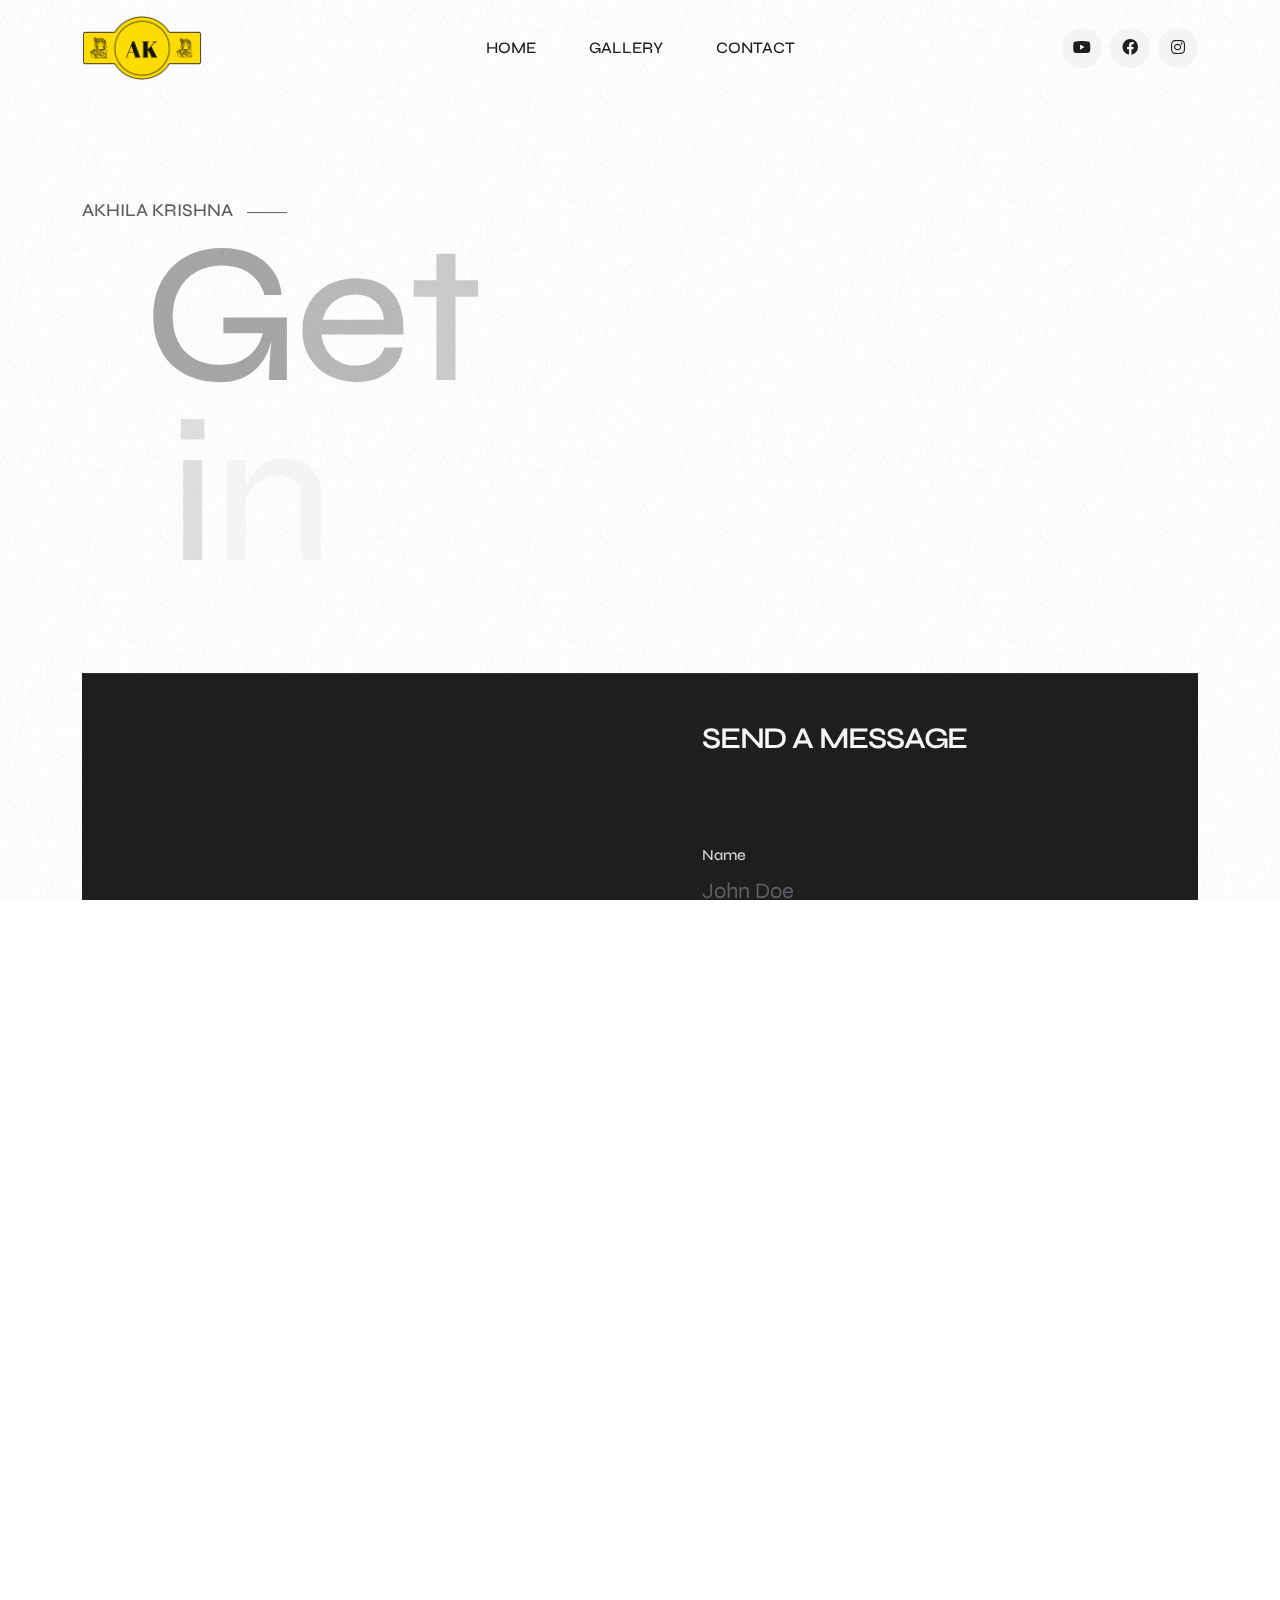
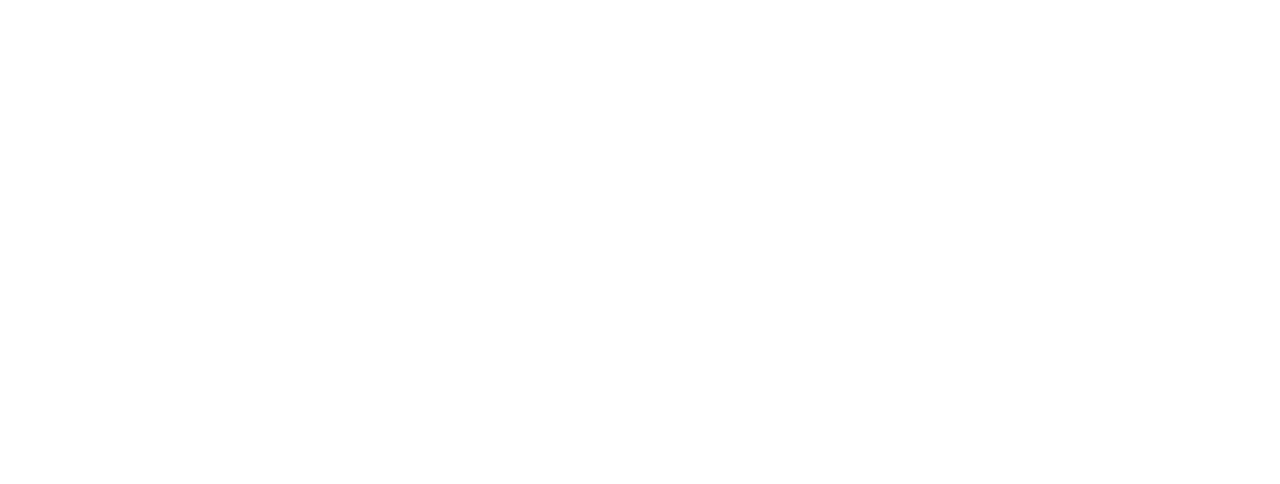
<file: contact.html>
<!doctype html>
<html class="no-js" lang="zxx">

<head>
   <meta charset="utf-8">
   <meta http-equiv="x-ua-compatible" content="ie=edge">
   <title>Akhila Krishna</title>
   <meta name="description" content="">
   <meta name="viewport" content="width=device-width, initial-scale=1">

   <!-- Place favicon.ico in the root directory -->
   <link rel="shortcut icon" type="image/x-icon" href="img/favicon.png">

   <!-- CSS here -->
   <link rel="stylesheet" href="css/bootstrap.css">
   <link rel="stylesheet" href="css/animate.css">
   <link rel="stylesheet" href="css/swiper-bundle.css">
   <link rel="stylesheet" href="css/slick.css">
   <link rel="stylesheet" href="css/magnific-popup.css">
   <link rel="stylesheet" href="css/font-awesome-pro.css">
   <link rel="stylesheet" href="css/spacing.css">
   <link rel="stylesheet" href="css/custom-animation.css">
   <link rel="stylesheet" href="css/main.css">
</head>

<body>

   <!--[if lte IE 9]>
      <p class="browserupgrade">You are using an <strong>outdated</strong> browser. Please <a href="https://browsehappy.com/">upgrade your browser</a> to improve your experience and security.</p>
      <![endif]-->

   <!-- pre loader area start -->
   <div id="loading" class="preloader-wrap">
      <div class="preloader-2 text-center">
         <span class="line line-1"></span>
         <span class="line line-2"></span>
         <span class="line line-3"></span>
         <span class="line line-4"></span>
         <span class="line line-5"></span>
         <span class="line line-6"></span>
         <span class="line line-7"></span>
         <span class="line line-8"></span>
         <span class="line line-9"></span>
         <div class="loader-text">Loading ...</div>
      </div>
   </div>
   <!-- pre loader area end -->

   <!-- back to top start -->
   <div class="back-to-top-wrapper">
      <button id="back_to_top" type="button" class="back-to-top-btn">
         <svg width="12" height="7" viewBox="0 0 12 7" fill="none" xmlns="http://www.w3.org/2000/svg">
            <path d="M11 6L6 1L1 6" stroke="currentColor" stroke-width="1.5" stroke-linecap="round"
               stroke-linejoin="round" />
         </svg>
      </button>
   </div>
   <!-- back to top end -->

   <!-- tp-offcanvus-area-end -->
   <div class="tp-offcanvas-area">
      <div class="tp-offcanvas-wrapper">
         <div class="tp-offcanvas-top d-flex align-items-center justify-content-between">
            <div class="tp-offcanvas-logo">
               <a href="index.html">
                  <img class="logo-1" src="img/logo/logo.png" alt="">
               </a>
            </div>
            <div class="tp-offcanvas-close">
               <button class="tp-offcanvas-close-btn">
                  <svg width="37" height="38" viewBox="0 0 37 38" fill="none" xmlns="http://www.w3.org/2000/svg">
                     <path d="M9.19141 9.80762L27.5762 28.1924" stroke="currentColor" stroke-width="1.5"
                        stroke-linecap="round" stroke-linejoin="round" />
                     <path d="M9.19141 28.1924L27.5762 9.80761" stroke="currentColor" stroke-width="1.5"
                        stroke-linecap="round" stroke-linejoin="round" />
                  </svg>
               </button>
            </div>
         </div>
         <div class="tp-offcanvas-main">
            <div class="tp-offcanvas-content">
               <h3 class="tp-offcanvas-title">AKHILA KRISHNA</h3>
               <p>The perfect space for every occasion</p>
            </div>
            <div class="tp-main-menu-mobile d-xl-none"></div>
            <div class="tp-offcanvas-contact">
               <h3 class="tp-offcanvas-title sm">Information</h3>

               <ul>
                  <li><a href="tel:1245654">+917824099057</a></li>
                  <li><a href="mailto:info@akhall.in">info@akhall.in</a></li>
                  <li><a href="https://www.google.com/maps/@13.1332672,80.1312445,17z?entry=ttu"
                     target="_blank">No. 67 Kulakarai ST, MGR Nagar, Thirumullaivoiyal, Chennai 600062</a></li>
               </ul>
            </div>
         </div>
      </div>
   </div>
   <div class="body-overlay"></div>
   <!-- tp-offcanvus-area-end -->


   <header class="tp-header-height">

      <!-- header top area start -->
      <div id="header-sticky" class="tp-header-area tp-header-mob-space tp-transparent pl-60 pr-60 z-index-9">
         <div class="container">
            <div class="row align-items-center">
               <div class="col-xl-2 col-lg-2 col-6">
                  <div class="tp-header-logo">
                     <a class="logo-1" href="index.html"><img src="img/logo/logo.png" alt=""></a>
                  </div>
               </div>
               <div class="col-xl-8 col-lg-9 d-none d-xl-block">
                  <div class="tp-header-menu header-main-menu text-center">
                     <nav class="tp-main-menu-content">
                        <ul>
                           <li>
                              <a href="index.html">Home</a>
                           </li>
                           <li>
                              <a href="gallery.html">Gallery</a> 
                           </li>
                           <li>
                              <a href="contact.html">Contact</a> 
                           </li>
                        </ul>
                     </nav>
                  </div>
               </div>
               <div class="col-xl-2 col-lg col-6">
                  <div class="tp-header-3-right d-flex align-items-center justify-content-end">
                     <div class="tp-header-3-social d-none d-sm-block">
                        <a href="#"><i class="fa-brands fa-youtube"></i></a>
                        <a href="#"><i class="fa-brands fa-facebook"></i></a>
                        <a href="#"><i class="fa-brands fa-instagram"></i></a>
                     </div>
                     <button class="tp-header-3-bar tp-offcanvas-open-btn d-xl-none"><i class="fa-solid fa-bars"></i></button>
                  </div>
               </div>
            </div>
         </div>
      </div>
      <!-- header top area end -->

   </header>
   

   <div id="smooth-wrapper">
      <div id="smooth-content">

         <div class="inner-bg" data-background="img/home-01/team/team-details-bg.png">
            
            <main>
   
               <!-- hero area start -->
               <div class="tm-hero-area tm-hero-ptb p-relative">
                  <div class="container">
                     <div class="row">
                        <div class="col-xl-12">
                           <div class="tm-hero-content">
                              <span class="tm-hero-subtitle">AKHILA KRISHNA</span>
                              <h4 class="tm-hero-title-big tp-char-animation">Get <br> in touch</h4>
                           </div>
                        </div>
                     </div>
                  </div>
               </div>
               <!-- hero area end -->
   
               <!-- contact area start -->
               <div class="cn-contactform-area cn-contactform-style p-relative pb-100">
                  <div class="container container-1840">
                     <div class="cn-contactform-2-bg black-bg">
                        <div class="row">
                           <div class="col-xl-6">
                              <div class="cn-contactform-2-map">
                                 <iframe src="https://www.google.com/maps/embed?pb=!1m18!1m12!1m3!1d3885.461447625419!2d80.1312445!3d13.133267199999999!2m3!1f0!2f0!3f0!3m2!1i1024!2i768!4f13.1!3m3!1m2!1s0x3a5262f005b4d721%3A0xa49ec995f3df05b0!2s67%2C%20Kulakarai%20St%2C%20MGR%20Nagar%2C%20Thirumullaivoyal%2C%20Chennai%2C%20Tamil%20Nadu%20600062%2C%20India!5e0!3m2!1sen!2sca!4v1741482058397!5m2!1sen!2sca" width="800" height="600" style="border:0;" allowfullscreen="" loading="lazy" referrerpolicy="no-referrer-when-downgrade"></iframe>
                              </div>
                           </div>
                           <div class="col-xl-6">
                              <div class="cn-contactform-wrap">
                                 <h4 class="cn-contactform-2-title">Send a Message</h4>
                                 <form id="contact-form" action="mail.php" method="post">
                                    <div class="cn-contactform-input mb-25">
                                       <label>Name</label>
                                       <input name="name" type="text" placeholder="John Doe">
                                    </div>
                                    <div class="cn-contactform-input mb-25">
                                       <label>Email</label>
                                       <input name="email" type="text" placeholder="Your@email.com">
                                    </div>
                                    <div class="cn-contactform-input mb-25">
                                       <label>Message</label>
                                       <textarea name="message" placeholder="Tell Us About Your Project"></textarea>
                                    </div>
                                    <div class="cn-contactform-btn">
                                       <button class="tp-btn-black-md white-bg w-100" type="submit">Send Message</button>
                                       <p class="ajax-response mt-5"></p>
                                    </div>
                                 </form>
                              </div>
                           </div>
                        </div>
                     </div>
                  </div>
               </div>
               <!-- contact area end -->

               <!-- about area start -->
               <div class="cn-contactform-support-area mb-120">
                  <div class="container">
                     <div class="row justify-content-center">
                        <div class="col-xl-10">
                           <div class="cn-contactform-support-bg d-flex align-items-center justify-content-center" data-background="img/inner-contact/contact/contact-bg.png">
                              <div class="cn-contactform-support-text text-center">
                                 <span>Or, you can visit our event space manager
                                    directly at our address</span>
                              </div>
                           </div>
                        </div>
                     </div>
                  </div>
               </div>
               <!-- about area end -->

            </main>
   
            <footer>

            <!-- copyright area start -->
            <div class="tp-copyright-5-area tp-copyright-5-style-2 black-bg pb-50">
               <br/>
               <div class="container container-1560">
                  <div class="row align-items-center">
                     <div class="col-xl-3 col-lg-6 col-md-5 d-none d-xl-block">
                        <div class="tp-copyright-5-left-info">
                           <span>
                              <a href="https://www.google.com/maps/@13.1332672,80.1312445,17z?entry=ttu"
                                 target="_blank">No. 67 Kulakarai ST, MGR Nagar, Thirumullaivoiyal, Chennai 600062</a>
                           </span>
                           <span>
                              Phone:
                              <a href="tel:+725214456">+917824099057</a>
                           </span>
                        </div>
                     </div>
                     <div class="col-xl-6 col-lg-6 col-md-7">
                        <div class="tp-copyright-2-social text-start text-sm-center text-xl-center">
                           <a class="mb-10" href="#">Youtube</a>
                           <a class="mb-10" href="#">Facebook</a>
                           <a class="mb-10" href="#">Instagram</a>
                        </div>
                     </div>
                     <div class="col-xl-3 col-lg-6 col-md-5">
                        <div class="tp-copyright-2-left text-center text-md-end">
                           <p>©2025- All Rights Reserved</p>
                        </div>
                     </div>
                  </div>
               </div>
            </div>
            <!-- copyright area end -->
   
            </footer>

         </div>
      </div>
   </div>
   


   <!-- JS here -->
   <script src="js/vendor/jquery.js"></script>
   <script src="js/bootstrap-bundle.js"></script>

   <script src="js/gsap.js"></script>
   <script src="js/gsap-scroll-to-plugin.js"></script>
   <script src="js/gsap-scroll-smoother.js"></script>
   <script src="js/gsap-scroll-trigger.js"></script>
   <script src="js/gsap-split-text.js"></script>
   <script src="js/chroma.min.js"></script>

   <script src='js/three.js'></script>
   <script src='js/tween-max.js'></script>
   <script src='js/scroll-magic.js'></script>

   <script src="js/range-slider.js"></script>
   <script src="js/swiper-bundle.js"></script>
   <script src="js/slick.js"></script>
   <script src="js/magnific-popup.js"></script>
   <script src="js/nice-select.js"></script>
   <script src="js/purecounter.js"></script>
   <script src="js/beforeafter.js"></script>
   <script src="js/isotope-pkgd.js"></script>
   <script src="js/imagesloaded-pkgd.js"></script>
   <script src="js/ajax-form.js"></script>
   <script src="js/webgl.js"></script>
   <script src="js/main.js"></script>
   <script src="js/tp-cursor.js"></script>


</body>

</html>
</file>
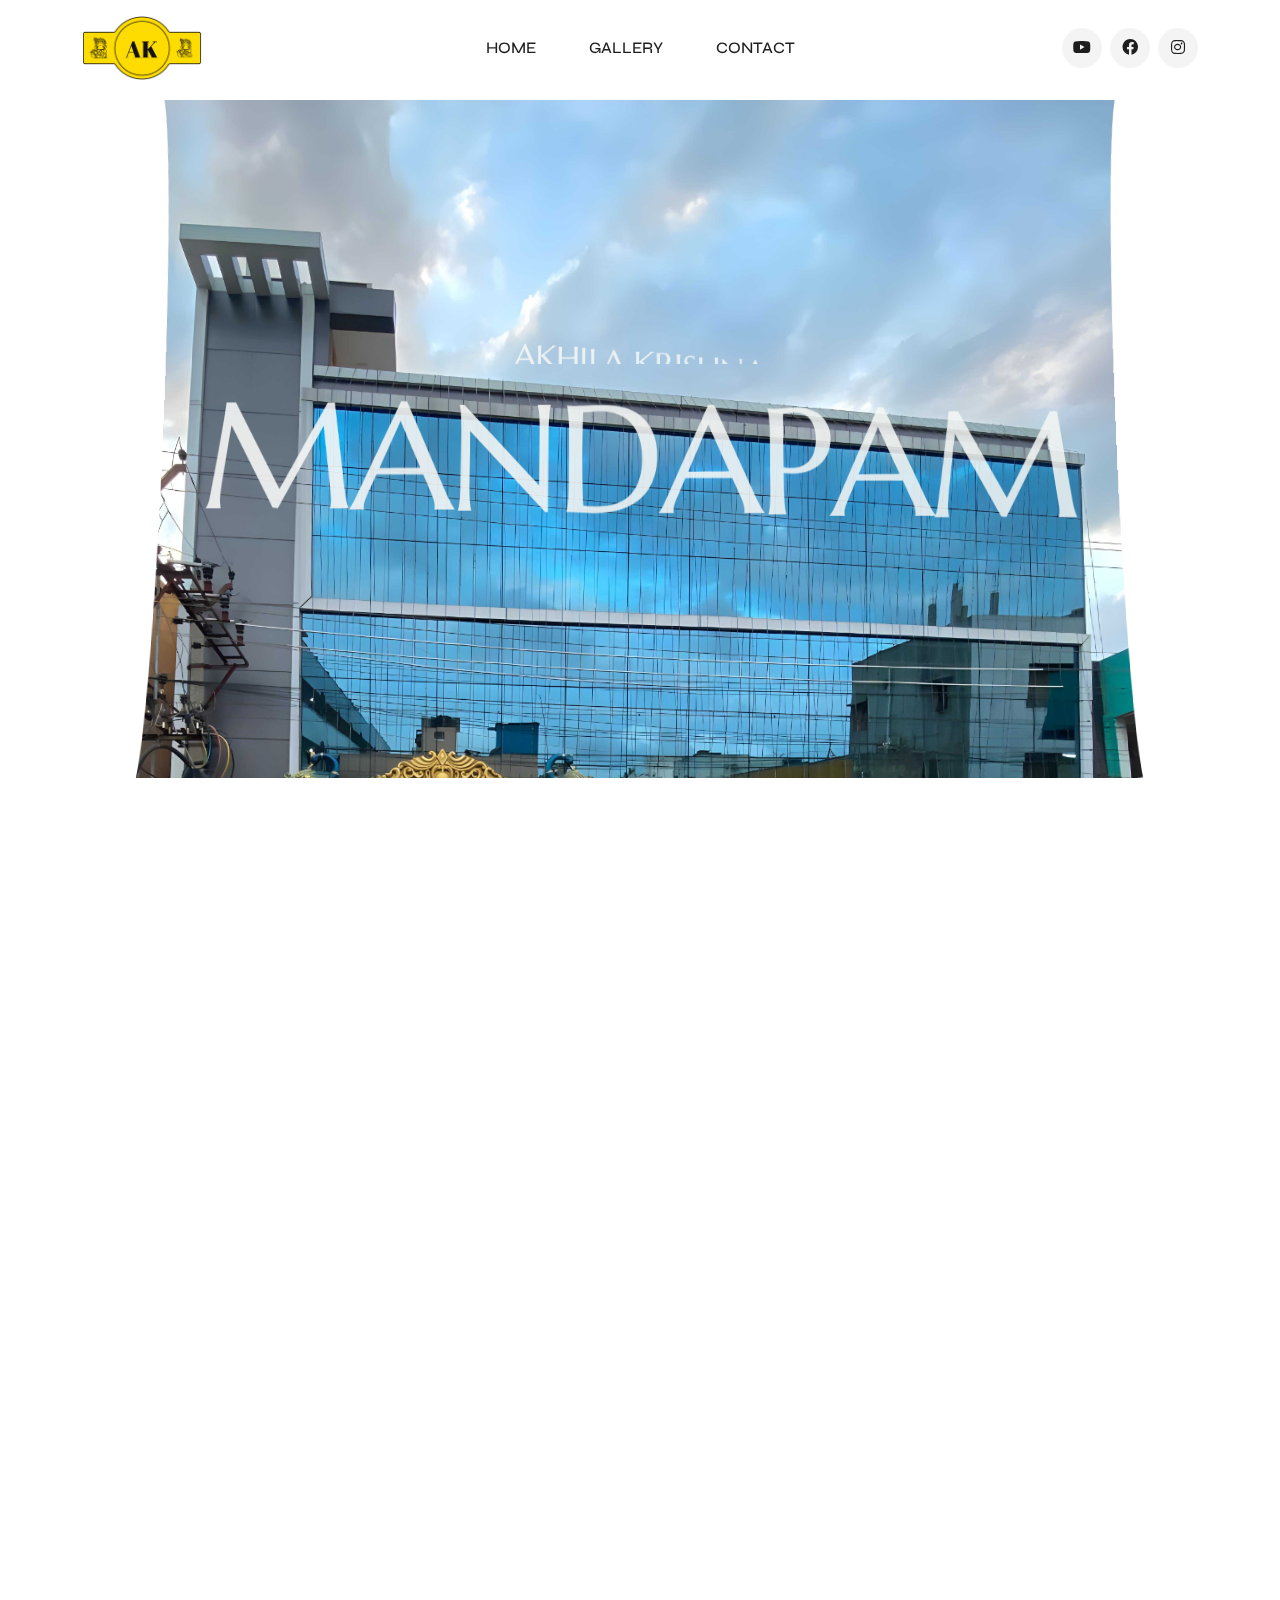
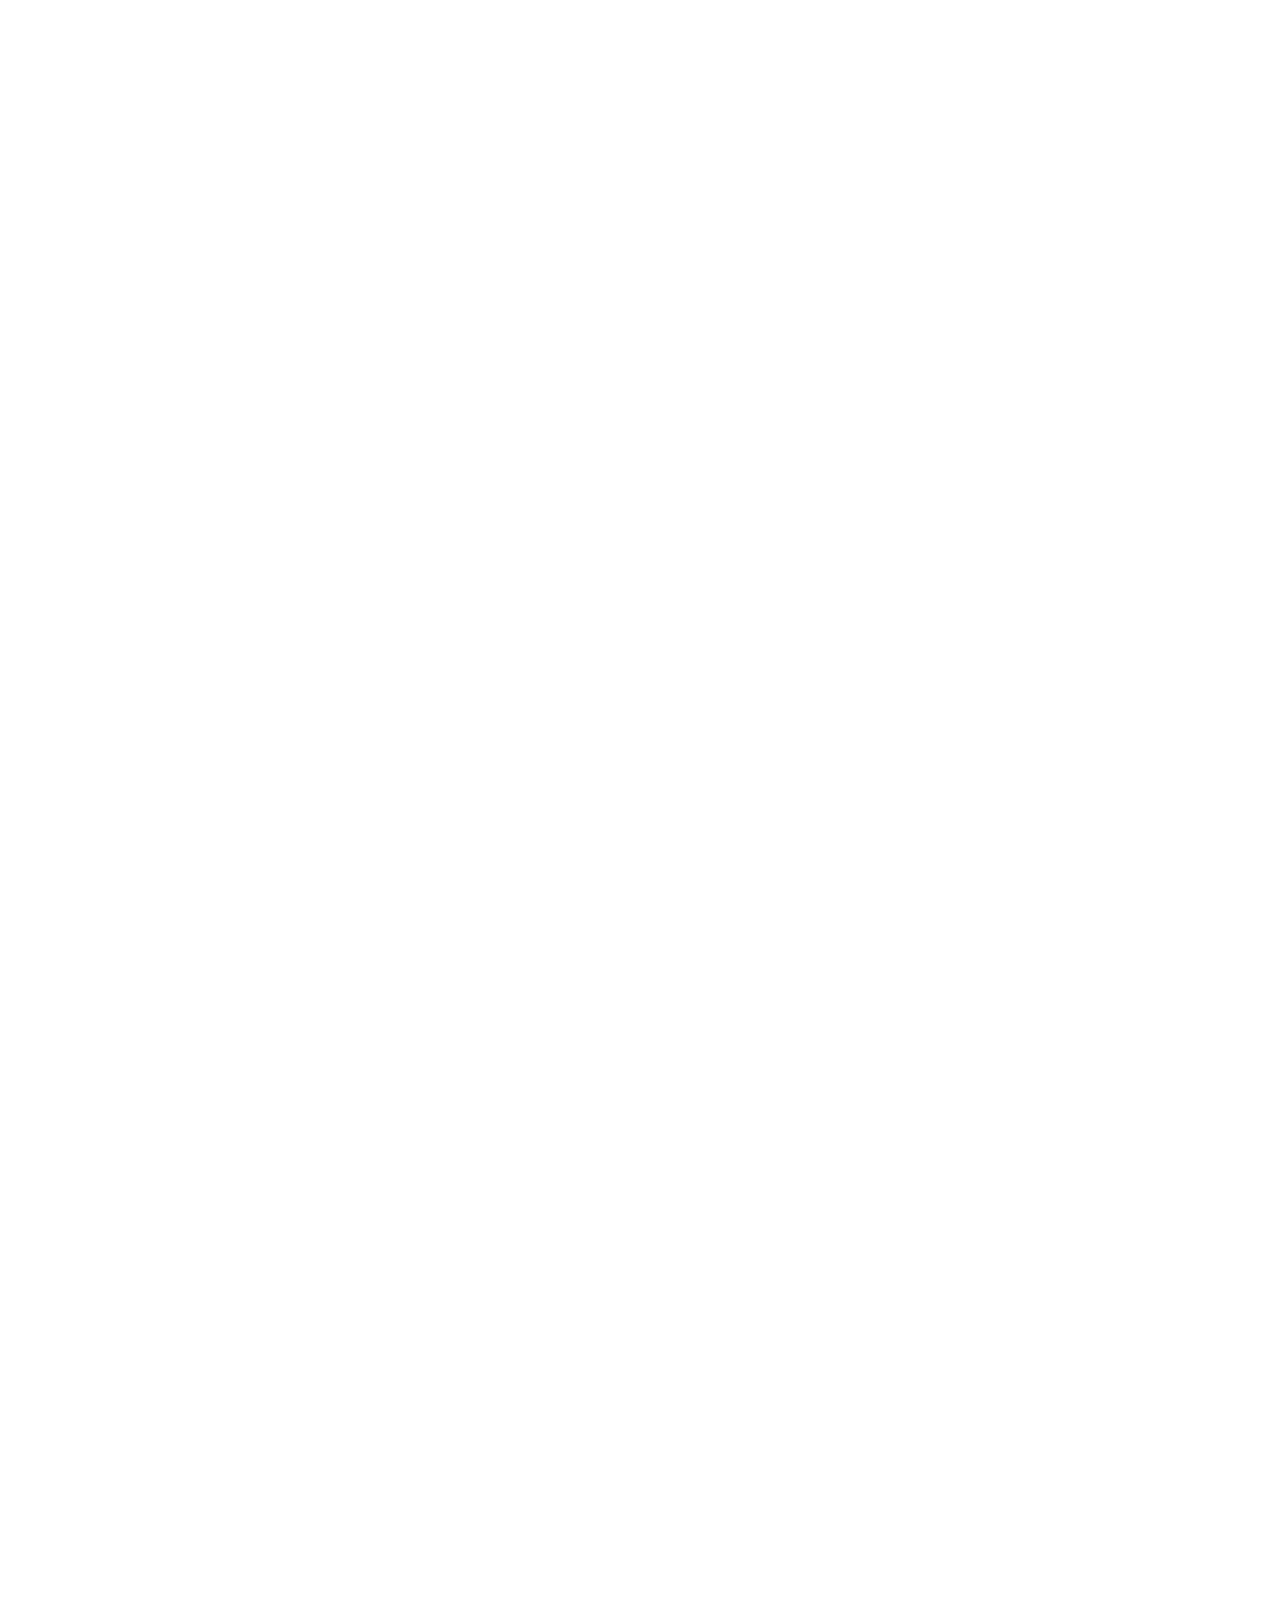
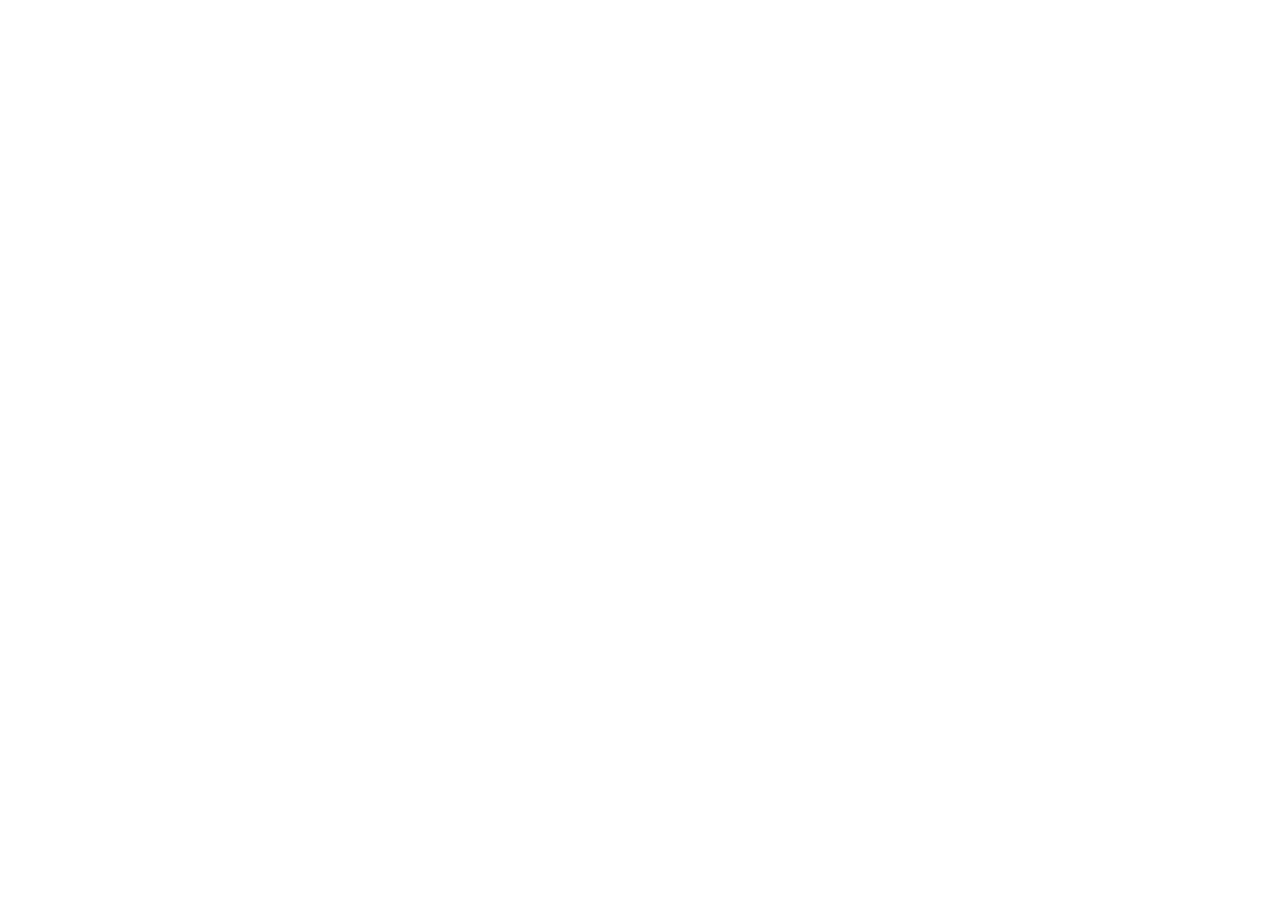
<file: gallery.html>
<!doctype html>
<html class="no-js" lang="zxx">

<head>
	<meta charset="utf-8">
	<meta http-equiv="x-ua-compatible" content="ie=edge">
	<title>Akhila Krishna</title>
	<meta name="description" content="">
	<meta name="viewport" content="width=device-width, initial-scale=1">

	<!-- Place favicon.ico in the root directory -->
	<link rel="shortcut icon" type="image/x-icon" href="img/favicon.png">

	<!-- CSS here -->
	<link rel="stylesheet" href="css/bootstrap.css">
	<link rel="stylesheet" href="css/animate.css">
	<link rel="stylesheet" href="css/swiper-bundle.css">
	<link rel="stylesheet" href="css/slick.css">
	<link rel="stylesheet" href="css/magnific-popup.css">
	<link rel="stylesheet" href="css/font-awesome-pro.css">
	<link rel="stylesheet" href="css/spacing.css">
	<link rel="stylesheet" href="css/custom-animation.css">
	<link rel="stylesheet" href="css/main.css">
</head>

<body id="body" class="tp-magic-cursor">


   <!-- pre loader area start -->
   <div id="loading" class="preloader-wrap">
		<div class="preloader-2 text-center">
			<span class="line line-1"></span>
			<span class="line line-2"></span>
			<span class="line line-3"></span>
			<span class="line line-4"></span>
			<span class="line line-5"></span>
			<span class="line line-6"></span>
			<span class="line line-7"></span>
			<span class="line line-8"></span>
			<span class="line line-9"></span>
			<div class="loader-text">Loading ...</div>
		</div>
    </div>
<!-- pre loader area end -->

   <!-- back to top start -->
   <div class="back-to-top-wrapper">
	<button id="back_to_top" type="button" class="back-to-top-btn">
	   <svg width="12" height="7" viewBox="0 0 12 7" fill="none" xmlns="http://www.w3.org/2000/svg">
		  <path d="M11 6L6 1L1 6" stroke="currentColor" stroke-width="1.5" stroke-linecap="round"
			 stroke-linejoin="round" />
	   </svg>
	</button>
 </div>
 <!-- back to top end -->

 <!-- tp-offcanvus-area-end -->
 <div class="tp-offcanvas-area">
	<div class="tp-offcanvas-wrapper">
	   <div class="tp-offcanvas-top d-flex align-items-center justify-content-between">
		  <div class="tp-offcanvas-logo">
			 <a href="index.html">
				<img class="logo-1" src="img/logo/logo.png" alt="">
			 </a>
		  </div>
		  <div class="tp-offcanvas-close">
			 <button class="tp-offcanvas-close-btn">
				<svg width="37" height="38" viewBox="0 0 37 38" fill="none" xmlns="http://www.w3.org/2000/svg">
				   <path d="M9.19141 9.80762L27.5762 28.1924" stroke="currentColor" stroke-width="1.5"
					  stroke-linecap="round" stroke-linejoin="round" />
				   <path d="M9.19141 28.1924L27.5762 9.80761" stroke="currentColor" stroke-width="1.5"
					  stroke-linecap="round" stroke-linejoin="round" />
				</svg>
			 </button>
		  </div>
	   </div>
	   <div class="tp-offcanvas-main">
		  <div class="tp-offcanvas-content">
			 <h3 class="tp-offcanvas-title">AKHILA KRISHNA</h3>
			 <p>The perfect space for every occasion</p>
		  </div>
		  <div class="tp-main-menu-mobile d-xl-none"></div>
		  <div class="tp-offcanvas-contact">
			 <h3 class="tp-offcanvas-title sm">Information</h3>

			 <ul>
				<li><a href="tel:1245654">+917824099057</a></li>
				<li><a href="mailto:info@akhall.in">info@akhall.in</a></li>
				<li><a href="https://www.google.com/maps/@13.1332672,80.1312445,17z?entry=ttu"
				   target="_blank">No. 67 Kulakarai ST, MGR Nagar, Thirumullaivoiyal, Chennai 600062</a></li>
			 </ul>
		  </div>
	   </div>
	</div>
 </div>
 <div class="body-overlay"></div>
 <!-- tp-offcanvus-area-end -->

 <header class="tp-header-height">

	<!-- header top area start -->
	<div id="header-sticky" class="tp-header-area tp-header-mob-space tp-transparent pl-60 pr-60 z-index-9">
	   <div class="container">
		  <div class="row align-items-center">
			 <div class="col-xl-2 col-lg-2 col-6">
				<div class="tp-header-logo">
				   <a class="logo-1" href="index.html"><img src="img/logo/logo.png" alt=""></a>
				</div>
			 </div>
			 <div class="col-xl-8 col-lg-9 d-none d-xl-block">
				<div class="tp-header-menu header-main-menu text-center">
				   <nav class="tp-main-menu-content">
					  <ul>
						 <li>
							<a href="index.html">Home</a>
						 </li>
						 <li>
							<a href="gallery.html">Gallery</a> 
						 </li>
						 <li>
							<a href="contact.html">Contact</a> 
						 </li>
					  </ul>
				   </nav>
				</div>
			 </div>
			 <div class="col-xl-2 col-lg col-6">
				<div class="tp-header-3-right d-flex align-items-center justify-content-end">
				   <div class="tp-header-3-social d-none d-sm-block">
					  <a href="#"><i class="fa-brands fa-youtube"></i></a>
					  <a href="#"><i class="fa-brands fa-facebook"></i></a>
					  <a href="#"><i class="fa-brands fa-instagram"></i></a>
				   </div>
				   <button class="tp-header-3-bar tp-offcanvas-open-btn d-xl-none"><i class="fa-solid fa-bars"></i></button>
				</div>
			 </div>
		  </div>
	   </div>
	</div>
	<!-- header top area end -->

 </header>

	<div id="smooth-wrapper">
		<div id="smooth-content">

			<!-- PERSPECTIVE PORTFOLIO	 -->
				<div class="tp-portfolio-9-area">
					<div class="container container-1685">
						<div class="row">
							<div class="col-xl-12">
								<div class="tp-perspective-slider">
									<div class="tp-slide">
										<div class="tp-slide-inner">
											<div class="tp-image" data-background="img/home-03/gallery/pic2.jpg">
												<div class="tp-slider-content">
													<span class="tp-portfolio-9-category tp_reveal_anim">AKHILA KRISHNA</span>
													<h1 class="tp-portfolio-9-title tp_reveal_anim not-hide-cursor" data-cursor="View<br>Demo">
														<a class="cursor-hide" href="#">MANDAPAM</a>
													</h1>
												</div>
											</div>
										</div>
									</div>
									<div class="tp-slide">
										<div class="tp-slide-inner">
											<div class="tp-image" data-background="img/home-03/gallery/pic1.jpg">
												<div class="tp-slider-content">
													<span class="tp-portfolio-9-category tp_reveal_anim">AKHILA KRISHNA</span>
													<h1 class="tp-portfolio-9-title tp_reveal_anim not-hide-cursor" data-cursor="View<br>Demo">
														<a class="cursor-hide" href="#">HALL</a>
													</h1>
												</div>
											</div>
										</div>
									</div>
									<div class="tp-slide">
										<div class="tp-slide-inner">
											<div class="tp-image" data-background="img/home-03/gallery/pic3.jpg">
												<div class="tp-slider-content">
													<span class="tp-portfolio-9-category tp_reveal_anim">AKHILA KRISHNA</span>
													<h1 class="tp-portfolio-9-title tp_reveal_anim not-hide-cursor" data-cursor="View<br>Demo">
														<a class="cursor-hide" href="#">STAGE</a>
													</h1>
												</div>
											</div>
										</div>
									</div>
									<div class="tp-slide">
										<div class="tp-slide-inner">
											<div class="tp-image" data-background="img/home-03/gallery/pic4.jpg">
												<div class="tp-slider-content">
													<span class="tp-portfolio-9-category tp_reveal_anim">AKHILA KRISHNA</span>
													<h1 class="tp-portfolio-9-title tp_reveal_anim not-hide-cursor" data-cursor="View<br>Demo">
														<a class="cursor-hide" href="#">STAGE</a>
													</h1>
												</div>
											</div>
										</div>
									</div>
								</div>
							</div>
						</div>
					</div>
				</div>
		    <!-- PERSPECTIVE PORTFOLIO	 -->

			<footer>

				<!-- footer area start -->
			 <div class="tp-footer-5-area black-bg pt-120 pb-120">
				<div class="container">
				   <div class="row">
					  <div class="col-xl-12">
						 <div class="tp-footer-5-content-wrap">
							<div class="tp-footer-5-title-box">
							   <span class="tp-footer-5-subtitle">Want a <br> event space?</span>
							   <h4 class="tp-footer-5-title footer-big-text">Let's Talk</h4>
							</div>
							<div
							   class="tp-footer-5-info d-flex align-items-center justify-content-start justify-content-md-end">
							   <a class="tp-footer-5-mail" href="mailto:info@akhall.in">
								  info@akhall.in
							   </a>
							   <a class="tp-footer-5-link" href="#">
								  <svg width="12" height="12" viewBox="0 0 12 12" fill="none"
									 xmlns="http://www.w3.org/2000/svg">
									 <path d="M1 11L11 1" stroke="#19191A" stroke-width="2" stroke-linecap="round"
										stroke-linejoin="round" />
									 <path d="M1 1H11V11" stroke="#19191A" stroke-width="2" stroke-linecap="round"
										stroke-linejoin="round" />
								  </svg>
							   </a>
							</div>
						 </div>
					  </div>
				   </div>
				</div>
			 </div>
			 <!-- footer area end -->
	
			 <!-- copyright area start -->
			 <div class="tp-copyright-5-area tp-copyright-5-style-2 black-bg pb-50">
				<div class="container container-1560">
				   <div class="row align-items-center">
					  <div class="col-xl-3 col-lg-6 col-md-5 d-none d-xl-block">
						 <div class="tp-copyright-5-left-info">
							<span>
							   <a href="https://www.google.com/maps/@13.1332672,80.1312445,17z?entry=ttu"
								  target="_blank">No. 67 Kulakarai ST, MGR Nagar, Thirumullaivoiyal, Chennai 600062</a>
							</span>
							<span>
							   Phone:
							   <a href="tel:+725214456">+917824099057</a>
							</span>
						 </div>
					  </div>
					  <div class="col-xl-6 col-lg-6 col-md-7">
						 <div class="tp-copyright-2-social text-start text-sm-center text-xl-center">
							<a class="mb-10" href="#">Youtube</a>
							<a class="mb-10" href="#">Facebook</a>
							<a class="mb-10" href="#">Instagram</a>
						 </div>
					  </div>
					  <div class="col-xl-3 col-lg-6 col-md-5">
						 <div class="tp-copyright-2-left text-center text-md-end">
							<p>©2025- All Rights Reserved</p>
						 </div>
					  </div>
				   </div>
				</div>
			 </div>
			 <!-- copyright area end -->
	
			 </footer>

	    </div>
	</div>



   <!-- JS here -->
   <script src="js/vendor/jquery.js"></script>
   <script src="js/bootstrap-bundle.js"></script>

   <script src="js/gsap.js"></script>
   <script src="js/gsap-scroll-to-plugin.js"></script>
   <script src="js/gsap-scroll-smoother.js"></script>
   <script src="js/gsap-scroll-trigger.js"></script>
   <script src="js/gsap-split-text.js"></script>
   <script src="js/chroma.min.js"></script>

   <script src='js/three.js'></script>
   <script src='js/tween-max.js'></script>
   <script src='js/scroll-magic.js'></script>

   <script src="js/range-slider.js"></script>
   <script src="js/swiper-bundle.js"></script>
   <script src="js/slick.js"></script>
   <script src="js/magnific-popup.js"></script>
   <script src="js/nice-select.js"></script>
   <script src="js/purecounter.js"></script>
   <script src="js/beforeafter.js"></script>
   <script src="js/isotope-pkgd.js"></script>
   <script src="js/imagesloaded-pkgd.js"></script>
   <script src="js/ajax-form.js"></script>
   <script src="js/webgl.js"></script>
   <script src="js/main.js"></script>
   <script src="js/tp-cursor.js"></script>

</body>

</html>
</file>
<file: css/spacing.css>
.mt-5{margin-top:5px !important}.mt-10{margin-top:10px}.mt-15{margin-top:15px}.mt-20{margin-top:20px}.mt-25{margin-top:25px}.mt-30{margin-top:30px}.mt-35{margin-top:35px}.mt-40{margin-top:40px}.mt-45{margin-top:45px}.mt-50{margin-top:50px}.mt-55{margin-top:55px}.mt-60{margin-top:60px}.mt-65{margin-top:65px}.mt-70{margin-top:70px}.mt-75{margin-top:75px}.mt-80{margin-top:80px}.mt-85{margin-top:85px}.mt-90{margin-top:90px}.mt-95{margin-top:95px}.mt-100{margin-top:100px}.mt-105{margin-top:105px}.mt-110{margin-top:110px}.mt-115{margin-top:115px}.mt-120{margin-top:120px}.mt-125{margin-top:125px}.mt-130{margin-top:130px}.mt-135{margin-top:135px}.mt-140{margin-top:140px}.mt-145{margin-top:145px}.mt-150{margin-top:150px}.mt-155{margin-top:155px}.mt-160{margin-top:160px}.mt-165{margin-top:165px}.mt-170{margin-top:170px}.mt-175{margin-top:175px}.mt-180{margin-top:180px}.mt-185{margin-top:185px}.mt-190{margin-top:190px}.mt-195{margin-top:195px}.mt-200{margin-top:200px}.mb-5{margin-bottom:5px !important}.mb-10{margin-bottom:10px}.mb-15{margin-bottom:15px}.mb-20{margin-bottom:20px}.mb-25{margin-bottom:25px}.mb-30{margin-bottom:30px}.mb-35{margin-bottom:35px}.mb-40{margin-bottom:40px}.mb-45{margin-bottom:45px}.mb-50{margin-bottom:50px}.mb-55{margin-bottom:55px}.mb-60{margin-bottom:60px}.mb-65{margin-bottom:65px}.mb-70{margin-bottom:70px}.mb-75{margin-bottom:75px}.mb-80{margin-bottom:80px}.mb-85{margin-bottom:85px}.mb-90{margin-bottom:90px}.mb-95{margin-bottom:95px}.mb-100{margin-bottom:100px}.mb-105{margin-bottom:105px}.mb-110{margin-bottom:110px}.mb-115{margin-bottom:115px}.mb-120{margin-bottom:120px}.mb-125{margin-bottom:125px}.mb-130{margin-bottom:130px}.mb-135{margin-bottom:135px}.mb-140{margin-bottom:140px}.mb-145{margin-bottom:145px}.mb-150{margin-bottom:150px}.mb-155{margin-bottom:155px}.mb-160{margin-bottom:160px}.mb-165{margin-bottom:165px}.mb-170{margin-bottom:170px}.mb-175{margin-bottom:175px}.mb-180{margin-bottom:180px}.mb-185{margin-bottom:185px}.mb-190{margin-bottom:190px}.mb-195{margin-bottom:195px}.mb-200{margin-bottom:200px}.ml-5{margin-left:5px}.ml-10{margin-left:10px}.ml-15{margin-left:15px}.ml-20{margin-left:20px}.ml-25{margin-left:25px}.ml-30{margin-left:30px}.ml-35{margin-left:35px}.ml-40{margin-left:40px}.ml-45{margin-left:45px}.ml-50{margin-left:50px}.ml-55{margin-left:55px}.ml-60{margin-left:60px}.ml-65{margin-left:65px}.ml-70{margin-left:70px}.ml-75{margin-left:75px}.ml-80{margin-left:80px}.ml-85{margin-left:85px}.ml-90{margin-left:90px}.ml-95{margin-left:95px}.ml-100{margin-left:100px}.ml-105{margin-left:105px}.ml-110{margin-left:110px}.ml-115{margin-left:115px}.ml-120{margin-left:120px}.ml-125{margin-left:125px}.ml-130{margin-left:130px}.ml-135{margin-left:135px}.ml-140{margin-left:140px}.ml-145{margin-left:145px}.ml-150{margin-left:150px}.ml-155{margin-left:155px}.ml-160{margin-left:160px}.ml-165{margin-left:165px}.ml-170{margin-left:170px}.ml-175{margin-left:175px}.ml-180{margin-left:180px}.ml-185{margin-left:185px}.ml-190{margin-left:190px}.ml-195{margin-left:195px}.ml-200{margin-left:200px}.mr-5{margin-right:5px}.mr-10{margin-right:10px}.mr-15{margin-right:15px}.mr-20{margin-right:20px}.mr-25{margin-right:25px}.mr-30{margin-right:30px}.mr-35{margin-right:35px}.mr-40{margin-right:40px}.mr-45{margin-right:45px}.mr-50{margin-right:50px}.mr-55{margin-right:55px}.mr-60{margin-right:60px}.mr-65{margin-right:65px}.mr-70{margin-right:70px}.mr-75{margin-right:75px}.mr-80{margin-right:80px}.mr-85{margin-right:85px}.mr-90{margin-right:90px}.mr-95{margin-right:95px}.mr-100{margin-right:100px}.mr-105{margin-right:105px}.mr-110{margin-right:110px}.mr-115{margin-right:115px}.mr-120{margin-right:120px}.mr-125{margin-right:125px}.mr-130{margin-right:130px}.mr-135{margin-right:135px}.mr-140{margin-right:140px}.mr-145{margin-right:145px}.mr-150{margin-right:150px}.mr-155{margin-right:155px}.mr-160{margin-right:160px}.mr-165{margin-right:165px}.mr-170{margin-right:170px}.mr-175{margin-right:175px}.mr-180{margin-right:180px}.mr-185{margin-right:185px}.mr-190{margin-right:190px}.mr-195{margin-right:195px}.mr-200{margin-right:200px}.pt-5{padding-top:5px !important}.pt-10{padding-top:10px}.pt-15{padding-top:15px}.pt-20{padding-top:20px}.pt-25{padding-top:25px}.pt-30{padding-top:30px}.pt-35{padding-top:35px}.pt-40{padding-top:40px}.pt-45{padding-top:45px}.pt-50{padding-top:50px}.pt-55{padding-top:55px}.pt-60{padding-top:60px}.pt-65{padding-top:65px}.pt-70{padding-top:70px}.pt-75{padding-top:75px}.pt-80{padding-top:80px}.pt-85{padding-top:85px}.pt-90{padding-top:90px}.pt-95{padding-top:95px}.pt-100{padding-top:100px}.pt-105{padding-top:105px}.pt-110{padding-top:110px}.pt-115{padding-top:115px}.pt-120{padding-top:120px}.pt-125{padding-top:125px}.pt-130{padding-top:130px}.pt-135{padding-top:135px}.pt-140{padding-top:140px}.pt-145{padding-top:145px}.pt-150{padding-top:150px}.pt-155{padding-top:155px}.pt-160{padding-top:160px}.pt-165{padding-top:165px}.pt-170{padding-top:170px}.pt-175{padding-top:175px}.pt-180{padding-top:180px}.pt-185{padding-top:185px}.pt-190{padding-top:190px}.pt-195{padding-top:195px}.pt-200{padding-top:200px}.pb-5{padding-bottom:5px !important}.pb-10{padding-bottom:10px}.pb-15{padding-bottom:15px}.pb-20{padding-bottom:20px}.pb-25{padding-bottom:25px}.pb-30{padding-bottom:30px}.pb-35{padding-bottom:35px}.pb-40{padding-bottom:40px}.pb-45{padding-bottom:45px}.pb-50{padding-bottom:50px}.pb-55{padding-bottom:55px}.pb-60{padding-bottom:60px}.pb-65{padding-bottom:65px}.pb-70{padding-bottom:70px}.pb-75{padding-bottom:75px}.pb-80{padding-bottom:80px}.pb-85{padding-bottom:85px}.pb-90{padding-bottom:90px}.pb-95{padding-bottom:95px}.pb-100{padding-bottom:100px}.pb-105{padding-bottom:105px}.pb-110{padding-bottom:110px}.pb-115{padding-bottom:115px}.pb-120{padding-bottom:120px}.pb-125{padding-bottom:125px}.pb-130{padding-bottom:130px}.pb-135{padding-bottom:135px}.pb-140{padding-bottom:140px}.pb-145{padding-bottom:145px}.pb-150{padding-bottom:150px}.pb-155{padding-bottom:155px}.pb-160{padding-bottom:160px}.pb-165{padding-bottom:165px}.pb-170{padding-bottom:170px}.pb-175{padding-bottom:175px}.pb-180{padding-bottom:180px}.pb-185{padding-bottom:185px}.pb-190{padding-bottom:190px}.pb-195{padding-bottom:195px}.pb-200{padding-bottom:200px}.pl-5{padding-left:5px}.pl-10{padding-left:10px}.pl-15{padding-left:15px}.pl-20{padding-left:20px}.pl-25{padding-left:25px}.pl-30{padding-left:30px}.pl-35{padding-left:35px}.pl-40{padding-left:40px}.pl-45{padding-left:45px}.pl-50{padding-left:50px}.pl-55{padding-left:55px}.pl-60{padding-left:60px}.pl-65{padding-left:65px}.pl-70{padding-left:70px}.pl-75{padding-left:75px}.pl-80{padding-left:80px}.pl-85{padding-left:85px}.pl-90{padding-left:90px}.pl-95{padding-left:95px}.pl-100{padding-left:100px}.pl-105{padding-left:105px}.pl-110{padding-left:110px}.pl-115{padding-left:115px}.pl-120{padding-left:120px}.pl-125{padding-left:125px}.pl-130{padding-left:130px}.pl-135{padding-left:135px}.pl-140{padding-left:140px}.pl-145{padding-left:145px}.pl-150{padding-left:150px}.pl-155{padding-left:155px}.pl-160{padding-left:160px}.pl-165{padding-left:165px}.pl-170{padding-left:170px}.pl-175{padding-left:175px}.pl-180{padding-left:180px}.pl-185{padding-left:185px}.pl-190{padding-left:190px}.pl-195{padding-left:195px}.pl-200{padding-left:200px}.pr-5{padding-right:5px}.pr-10{padding-right:10px}.pr-15{padding-right:15px}.pr-20{padding-right:20px}.pr-25{padding-right:25px}.pr-30{padding-right:30px}.pr-35{padding-right:35px}.pr-40{padding-right:40px}.pr-45{padding-right:45px}.pr-50{padding-right:50px}.pr-55{padding-right:55px}.pr-60{padding-right:60px}.pr-65{padding-right:65px}.pr-70{padding-right:70px}.pr-75{padding-right:75px}.pr-80{padding-right:80px}.pr-85{padding-right:85px}.pr-90{padding-right:90px}.pr-95{padding-right:95px}.pr-100{padding-right:100px}.pr-105{padding-right:105px}.pr-110{padding-right:110px}.pr-115{padding-right:115px}.pr-120{padding-right:120px}.pr-125{padding-right:125px}.pr-130{padding-right:130px}.pr-135{padding-right:135px}.pr-140{padding-right:140px}.pr-145{padding-right:145px}.pr-150{padding-right:150px}.pr-155{padding-right:155px}.pr-160{padding-right:160px}.pr-165{padding-right:165px}.pr-170{padding-right:170px}.pr-175{padding-right:175px}.pr-180{padding-right:180px}.pr-185{padding-right:185px}.pr-190{padding-right:190px}.pr-195{padding-right:195px}.pr-200{padding-right:200px}
</file>
<file: css/custom-animation.css>
.animated {
	-webkit-animation-duration: 1s;
	animation-duration: 1s;
	-webkit-animation-fill-mode: both;
	animation-fill-mode: both;
  }

@-webkit-keyframes jump {
	0% {
		-webkit-transform: translate3d(0, 0, 0);
		transform: translate3d(0, 0, 0)
	}

	40% {
		-webkit-transform: translate3d(0, 50%, 0);
		transform: translate3d(0, 50%, 0)
	}

	100% {
		-webkit-transform: translate3d(0, 0, 0);
		transform: translate3d(0, 0, 0)
	}
}

@keyframes jump {
	0% {
		-webkit-transform: translate3d(0, 0, 0);
		transform: translate3d(0, 0, 0)
	}

	40% {
		-webkit-transform: translate3d(0, 50%, 0);
		transform: translate3d(0, 50%, 0)
	}

	100% {
		-webkit-transform: translate3d(0, 0, 0);
		transform: translate3d(0, 0, 0)
	}
}

@-webkit-keyframes jumpTwo {
	0% {
		-webkit-transform: translate3d(0, 0, 0);
		transform: translate3d(0, 0, 0)
	}

	40% {
		-webkit-transform: translate3d(0, 20px, 0);
		transform: translate3d(0, 20px, 0)
	}

	100% {
		-webkit-transform: translate3d(0, 0, 0);
		transform: translate3d(0, 0, 0)
	}
}

@keyframes jumpTwo {
	0% {
		-webkit-transform: translate3d(0, 0, 0);
		transform: translate3d(0, 0, 0)
	}

	40% {
		-webkit-transform: translate3d(0, 20px, 0);
		transform: translate3d(0, 40px, 0)
	}

	100% {
		-webkit-transform: translate3d(0, 0, 0);
		transform: translate3d(0, 0, 0)
	}
}

@-webkit-keyframes jumpThree {
	0% {
		-webkit-transform: translate3d(0, 0, 0);
		transform: translate3d(0, 0, 0)
	}

	40% {
		-webkit-transform: translate3d(0, -20px, 0);
		transform: translate3d(0, -20px, 0)
	}

	100% {
		-webkit-transform: translate3d(0, 0, 0);
		transform: translate3d(0, 0, 0)
	}
}

@keyframes jumpThree {
	0% {
		-webkit-transform: translate3d(0, 0, 0);
		transform: translate3d(0, 0, 0)
	}

	40% {
		-webkit-transform: translate3d(0, -20px, 0);
		transform: translate3d(0, -20px, 0)
	}

	100% {
		-webkit-transform: translate3d(0, 0, 0);
		transform: translate3d(0, 0, 0)
	}
}

@-webkit-keyframes jumpFour {
	0% {
		-webkit-transform: translate3d(0, 0, 0);
		transform: translate3d(0, 0, 0)
	}

	50% {
		-webkit-transform: translate3d(0, -10px, 0);
		transform: translate3d(0, -10px, 0)
	}

	100% {
		-webkit-transform: translate3d(0, 0, 0);
		transform: translate3d(0, 0, 0)
	}
}

@keyframes jumpFour {
	0% {
		-webkit-transform: translate3d(0, 0, 0);
		transform: translate3d(0, 0, 0)
	}

	50% {
		-webkit-transform: translate3d(0, -10px, 0);
		transform: translate3d(0, -10px, 0)
	}

	100% {
		-webkit-transform: translate3d(0, 0, 0);
		transform: translate3d(0, 0, 0)
	}
}

@-webkit-keyframes jumpFive {
	0% {
		-webkit-transform: translate3d(0, 0, 0);
		transform: translate3d(0, 0, 0)
	}

	50% {
		-webkit-transform: translate3d(0, 10px, 0);
		transform: translate3d(0, 10px, 0)
	}

	100% {
		-webkit-transform: translate3d(0, 0, 0);
		transform: translate3d(0, 0, 0)
	}
}

@keyframes jumpFive {
	0% {
		-webkit-transform: translate3d(0, 0, 0);
		transform: translate3d(0, 0, 0)
	}

	50% {
		-webkit-transform: translate3d(0, 10px, 0);
		transform: translate3d(0, 10px, 0)
	}

	100% {
		-webkit-transform: translate3d(0, 0, 0);
		transform: translate3d(0, 0, 0)
	}
}

@-webkit-keyframes prXOne {
	0% {
		-webkit-transform: translateX(0);
		transform: translateX(0)
	}

	50% {
		-webkit-transform: translateX(-15px);
		transform: translateX(-15px)
	}

	100% {
		-webkit-transform: translateX(0);
		transform: translateX(0)
	}
}

@keyframes prXOne {
	0% {
		-webkit-transform: translateX(0);
		transform: translateX(0)
	}

	50% {
		-webkit-transform: translateX(-15px);
		transform: translateX(-15px)
	}

	100% {
		-webkit-transform: translateX(0);
		transform: translateX(0)
	}
}

@-webkit-keyframes prXTwo {
	0% {
		-webkit-transform: translateX(0);
		transform: translateX(0)
	}

	50% {
		-webkit-transform: translateX(15px);
		transform: translateX(15px)
	}

	100% {
		-webkit-transform: translateX(0);
		transform: translateX(0)
	}
}

@keyframes prXTwo {
	0% {
		-webkit-transform: translateX(0);
		transform: translateX(0)
	}

	50% {
		-webkit-transform: translateX(15px);
		transform: translateX(15px)
	}

	100% {
		-webkit-transform: translateX(0);
		transform: translateX(0)
	}
}

@-webkit-keyframes rotated {
	0% {
		-webkit-transform: rotate(0);
		transform: rotate(0)
	}

	100% {
		-webkit-transform: rotate(360deg);
		transform: rotate(360deg)
	}
}

@keyframes rotated {
	0% {
		-webkit-transform: rotate(0);
		transform: rotate(0)
	}

	100% {
		-webkit-transform: rotate(360deg);
		transform: rotate(360deg)
	}
}

@-webkit-keyframes rotatedTwo {
	0% {
		-webkit-transform: rotate(0);
		transform: rotate(0)
	}

	100% {
		-webkit-transform: rotate(-360deg);
		transform: rotate(-360deg)
	}
}

@keyframes rotatedTwo {
	0% {
		-webkit-transform: rotate(0);
		transform: rotate(0)
	}

	100% {
		-webkit-transform: rotate(-360deg);
		transform: rotate(-360deg)
	}
}

@-webkit-keyframes rotatedHalf {
	0% {
		-webkit-transform: rotate(0);
		transform: rotate(0)
	}

	50% {
		-webkit-transform: rotate(90deg);
		transform: rotate(90deg)
	}

	100% {
		-webkit-transform: rotate(0);
		transform: rotate(0)
	}
}

@keyframes rotatedHalf {
	0% {
		-webkit-transform: rotate(0);
		transform: rotate(0)
	}

	50% {
		-webkit-transform: rotate(90deg);
		transform: rotate(90deg)
	}

	100% {
		-webkit-transform: rotate(0);
		transform: rotate(0)
	}
}

@-webkit-keyframes rotatedHalfTwo {
	0% {
		-webkit-transform: rotate(-90deg);
		transform: rotate(-90deg)
	}

	100% {
		-webkit-transform: rotate(90deg);
		transform: rotate(90deg)
	}
}

@keyframes rotatedHalfTwo {
	0% {
		-webkit-transform: rotate(-90deg);
		transform: rotate(-90deg)
	}

	100% {
		-webkit-transform: rotate(90deg);
		transform: rotate(90deg)
	}
}

@-webkit-keyframes scale-upOne {
	0% {
		-webkit-transform: scale(1);
		transform: scale(1)
	}

	50% {
		-webkit-transform: scale(.85);
		transform: scale(.85)
	}

	100% {
		-webkit-transform: scale(1);
		transform: scale(1)
	}
}

@keyframes scale-upOne {
	0% {
		-webkit-transform: scale(1);
		transform: scale(1)
	}

	50% {
		-webkit-transform: scale(.85);
		transform: scale(.85)
	}

	100% {
		-webkit-transform: scale(1);
		transform: scale(1)
	}
}

@-webkit-keyframes scale-right {
	0% {
		-webkit-transform: translateX(0);
		transform: translateX(0)
	}

	50% {
		-webkit-transform: translateX(20%);
		transform: translateX(20%)
	}

	100% {
		-webkit-transform: translateX(0);
		transform: translateX(0)
	}
}


@keyframes tpfadeInDown {
	0% {
	  opacity: 0;
	  -webkit-transform: translateX(-20px);
	  transform: translateX(-20px);
	}
  
	100% {
	  opacity: 1;
	  -webkit-transform: translateX(0);
	  transform: translateX(0);
	}
}  

@keyframes scale-right {
	0% {
		-webkit-transform: translateX(0);
		transform: translateX(0)
	}

	50% {
		-webkit-transform: translateX(20%);
		transform: translateX(20%)
	}

	100% {
		-webkit-transform: translateX(0);
		transform: translateX(0)
	}
}

@-webkit-keyframes fade-in {
	0% {
		opacity: .2
	}

	40% {
		opacity: 1
	}

	100% {
		opacity: .2
	}
}

@keyframes fade-in {
	0% {
		opacity: .2
	}

	40% {
		opacity: 1
	}

	100% {
		opacity: .2
	}
}

@keyframes hvr-ripple-out {
	0% {
		top: -5px;
		right: -5px;
		bottom: -5px;
		left: -5px
	}

	50% {
		top: -15px;
		right: -15px;
		bottom: -15px;
		left: -15px;
		opacity: .8
	}

	100% {
		top: -5px;
		right: -5px;
		bottom: -5px;
		left: -5px;
		opacity: 1
	}
}

@keyframes hvr-ripple-out-two {
	0% {
		top: 0;
		right: 0;
		bottom: 0;
		left: 0
	}

	100% {
		top: -30px;
		right: -30px;
		bottom: -30px;
		left: -30px;
		opacity: 0
	}
}

@-webkit-keyframes scale-up-one {
	0% {
		-webkit-transform: scale(1);
		transform: scale(1)
	}

	40% {
		-webkit-transform: scale(.5);
		transform: scale(.5)
	}

	100% {
		-webkit-transform: scale(1);
		transform: scale(1)
	}
}

@keyframes scale-up-one {
	0% {
		-webkit-transform: scale(1);
		transform: scale(1)
	}

	40% {
		-webkit-transform: scale(.5);
		transform: scale(.5)
	}

	100% {
		-webkit-transform: scale(1);
		transform: scale(1)
	}
}

@-webkit-keyframes scale-up-two {
	0% {
		-webkit-transform: scale(.5);
		transform: scale(.5)
	}

	40% {
		-webkit-transform: scale(.8);
		transform: scale(.8)
	}

	100% {
		-webkit-transform: scale(.5);
		transform: scale(.5)
	}
}

@keyframes scale-up-two {
	0% {
		-webkit-transform: scale(.5);
		transform: scale(.5)
	}

	40% {
		-webkit-transform: scale(.8);
		transform: scale(.8)
	}

	100% {
		-webkit-transform: scale(.5);
		transform: scale(.5)
	}
}

@-webkit-keyframes scale-up-three {
	0% {
		-webkit-transform: scale(1);
		transform: scale(1)
	}

	40% {
		-webkit-transform: scale(2);
		transform: scale(2)
	}

	100% {
		-webkit-transform: scale(1);
		transform: scale(1)
	}
}

@keyframes scale-up-three {
	0% {
		-webkit-transform: scale(1);
		transform: scale(1)
	}

	40% {
		-webkit-transform: scale(2);
		transform: scale(2)
	}

	100% {
		-webkit-transform: scale(1);
		transform: scale(1)
	}
}

@-webkit-keyframes jump5p {
	0% {
		-webkit-transform: translate3d(0, 0, 0);
		transform: translate3d(0, 0, 0)
	}

	40% {
		-webkit-transform: translate3d(0, 5px, 0);
		transform: translate3d(0, 5px, 0)
	}

	100% {
		-webkit-transform: translate3d(0, 0, 0);
		transform: translate3d(0, 0, 0)
	}
}

@keyframes jump5p {
	0% {
		-webkit-transform: translate3d(0, 0, 0);
		transform: translate3d(0, 0, 0)
	}

	40% {
		-webkit-transform: translate3d(0, 5px, 0);
		transform: translate3d(0, 5px, 0)
	}

	100% {
		-webkit-transform: translate3d(0, 0, 0);
		transform: translate3d(0, 0, 0)
	}
}

@-webkit-keyframes jump5pRsv {
	0% {
		-webkit-transform: translate3d(0, 0, 0);
		transform: translate3d(0, 0, 0)
	}

	40% {
		-webkit-transform: translate3d(0, -5px, 0);
		transform: translate3d(0, -5px, 0)
	}

	100% {
		-webkit-transform: translate3d(0, 0, 0);
		transform: translate3d(0, 0, 0)
	}
}

@keyframes jump5pRsv {
	0% {
		-webkit-transform: translate3d(0, 0, 0);
		transform: translate3d(0, 0, 0)
	}

	40% {
		-webkit-transform: translate3d(0, -5px, 0);
		transform: translate3d(0, -5px, 0)
	}

	100% {
		-webkit-transform: translate3d(0, 0, 0);
		transform: translate3d(0, 0, 0)
	}
}

@keyframes moveclouds {
	0% {
		margin-left: 200px
	}

	100% {
		margin-left: -200px
	}
}

@-webkit-keyframes moveclouds {
	0% {
		margin-left: 200px
	}

	100% {
		margin-left: -200px
	}
}

@keyframes moveclouds2 {
	0% {
		margin-right: 200px
	}

	100% {
		margin-right: -200px
	}
}

@-webkit-keyframes moveclouds2 {
	0% {
		margin-right: 200px
	}

	100% {
		margin-right: -200px
	}
}

@keyframes moveUp {
	0% {
		transform: translateY(0)
	}

	100% {
		transform: translateY(-70%)
	}
}

@-webkit-keyframes moveUp {
	0% {
		transform: translateY(0)
	}

	100% {
		transform: translateY(-70%)
	}
}
  @keyframes tpfadeUp {
	0% {
		opacity: 0;
		-webkit-transform: translateY(60px);
		transform: translateY(60px);
	  }
	
	  100% {
		opacity: 1;
		-webkit-transform: translateY(0);
		transform: translateY(0);
	  }
  }
  
  .tpfadeUp {
	-webkit-animation-name: tpfadeUp;
	animation-name: tpfadeUp;
  }

  @-webkit-keyframes tpfadeLeft {
	0% {
	  opacity: 0;
	  -webkit-transform: translateX(-60px);
	  transform: translateX(-60px);
	}
  
	100% {
	  opacity: 1;
	  -webkit-transform: translateX(0);
	  transform: translateX(0);
	}
  }
  
  @keyframes tpfadeLeft {
	0% {
	  opacity: 0;
	  -webkit-transform: translateX(-60px);
	  -ms-transform: translateX(-60px);
	  transform: translateX(-60px);
	}
  
	100% {
	  opacity: 1;
	  -webkit-transform: translateX(0);
	  -ms-transform: translateX(0);
	  transform: translateX(0);
	}
  }
  
  .tpfadeLeft {
	-webkit-animation-name: tpfadeLeft;
	animation-name: tpfadeLeft;
  }

  @-webkit-keyframes tpfadeRight {
	0% {
	  opacity: 0;
	  -webkit-transform: translateX(30px);
	  transform: translateX(30px);
	}
  
	100% {
	  opacity: 1;
	  -webkit-transform: translateX(0);
	  transform: translateX(0);
	}
  }
  
  @keyframes tpfadeRight {
	0% {
	  opacity: 0;
	  -webkit-transform: translateX(30px);
	  -ms-transform: translateX(30px);
	  transform: translateX(30px);
	}
  
	100% {
	  opacity: 1;
	  -webkit-transform: translateX(0);
	  -ms-transform: translateX(0);
	  transform: translateX(0);
	}
  }
  
  .tpfadeRight {
	-webkit-animation-name: tpfadeRight;
	animation-name: tpfadeRight;
  }


  @-webkit-keyframes fadeInRight {
	0% {
	  opacity: 0;
	  -webkit-transform: translateX(30px);
	  transform: translateX(30px);
	}
  
	100% {
	  opacity: 1;
	  -webkit-transform: translateX(0);
	  transform: translateX(0);
	}
  }
  
  @keyframes fadeInRight {
	0% {
	  opacity: 0;
	  -webkit-transform: translateX(30px);
	  -ms-transform: translateX(30px);
	  transform: translateX(30px);
	}
  
	100% {
	  opacity: 1;
	  -webkit-transform: translateX(0);
	  -ms-transform: translateX(0);
	  transform: translateX(0);
	}
  }
  
  .fadeInRight {
	-webkit-animation-name: fadeInRight;
	animation-name: fadeInRight;
  }



  
  @-webkit-keyframes tpfadeIn {
	0% {
	  opacity: 0;
	}
  
	100% {
	  opacity: 1;
	}
  }
  
  @keyframes tpfadeIn {
	0% {
	  opacity: 0;
	}
  
	100% {
	  opacity: 1;
	}
  }
  
  .tpfadeIn {
	-webkit-animation-name: tpfadeIn;
	animation-name: tpfadeIn;
  }


  @keyframes movingleftright1 {
    0% {
        -webkit-transform: translateX(0) translateY(0);
        transform: translateX(0) translateY(0);
    }

    40% {
        -webkit-transform: translateX(50px) translateY(-100px);
        transform: translateX(50px) translateY(-100px);
    }

    75% {
        -webkit-transform: translateX(-400px);
        transform: translateX(-400px);
    }

    100% {
        -webkit-transform: translateY(0) translateX(0);
        transform: translateY(0) translateX(0);
    }
}


@-webkit-keyframes pulse {
	0% {
	  -webkit-box-shadow: 0 0 0 0 rgba(255,255,255, 0.4);
	}
	70% {
		-webkit-box-shadow: 0 0 0 45px rgba(255,255,255, 0);
	}
	100% {
		-webkit-box-shadow: 0 0 0 0 rgba(255,255,255, 0);
	}
}

@keyframes pulse {
	0% {
		-moz-box-shadow: 0 0 0 0 rgba(255,255,255, 0.4);
		box-shadow: 0 0 0 0 rgba(255,255,255, 0.4);
	}
	70% {
		-moz-box-shadow: 0 0 0 45px rgba(255,255,255, 0);
		box-shadow: 0 0 0 45px rgba(255,255,255, 0);
	}
	100% {
		-moz-box-shadow: 0 0 0 0 rgba(255,255,255, 0);
		box-shadow: 0 0 0 0 rgba(255,255,255, 0);
	}
}

@keyframes animationglob {
	0% {
	  -webkit-transform: rotate(0deg);
	  transform: rotate(0deg);
	}
	100% {
	  -webkit-transform: rotate(360deg);
	  transform: rotate(360deg);
	}
}

@keyframes tpupdown {
	0% {
	  -webkit-transform: translateY(0);
	  -moz-transform: translateY(0);
	  -ms-transform: translateY(0);
	  -o-transform: translateY(0);
	  transform: translateY(0);
	}
	100% {
	  -webkit-transform: translateY(-20px);
	  -moz-transform: translateY(-20px);
	  -ms-transform: translateY(-20px);
	  -o-transform: translateY(-20px);
	  transform: translateY(-20px);
	}
}

  @keyframes tptranslateY2{
	0% {
    -webkit-transform: translateY(0px);
    -moz-transform: translateY(0px);
    -ms-transform: translateY(0px);
    -o-transform: translateY(0px);
    transform: translateY(0px);
  }
  100% {
    -webkit-transform: translateY(-40px);
    -moz-transform: translateY(-40px);
    -ms-transform: translateY(-40px);
    -o-transform: translateY(-40px);
    transform: translateY(-40px);
  }
}

@keyframes tptranslateX2{
	0% {
    -webkit-transform: translateX(0px);
    -moz-transform: translateX(0px);
    -ms-transform: translateX(0px);
    -o-transform: translateX(0px);
    transform: translateX(0px);
  }
  100% {
    -webkit-transform: translateX(40px);
    -moz-transform: translateX(40px);
    -ms-transform: translateX(40px);
    -o-transform: translateX(40px);
    transform: translateX(40px);
  }
}

@keyframes section-animation {
	0% {
	  width: 0;
	}
	15% {
	  width: 100%;
	}
	85% {
	  opacity: 1;
	}
	90% {
	  width: 100%;
	  opacity: 0;
	}
	to {
	  width: 0;
	  opacity: 0;
	}
}
</file>
